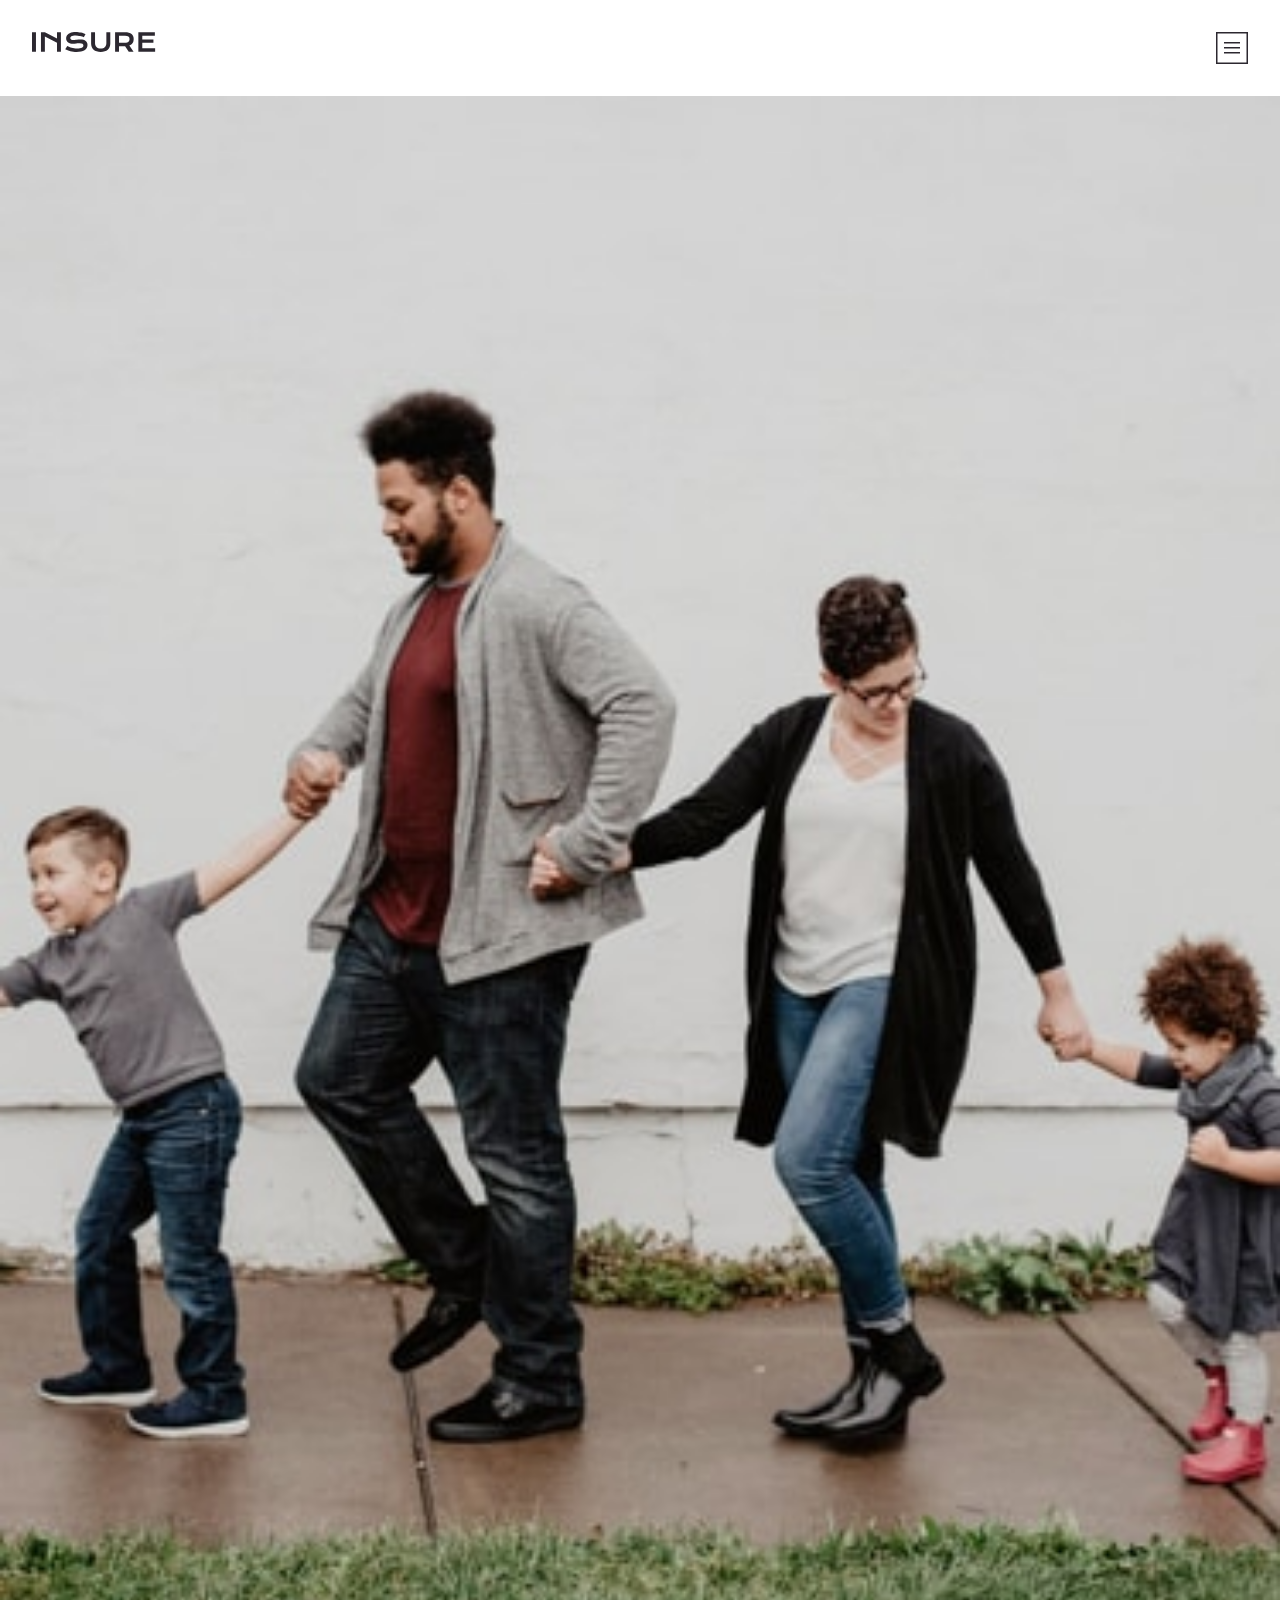
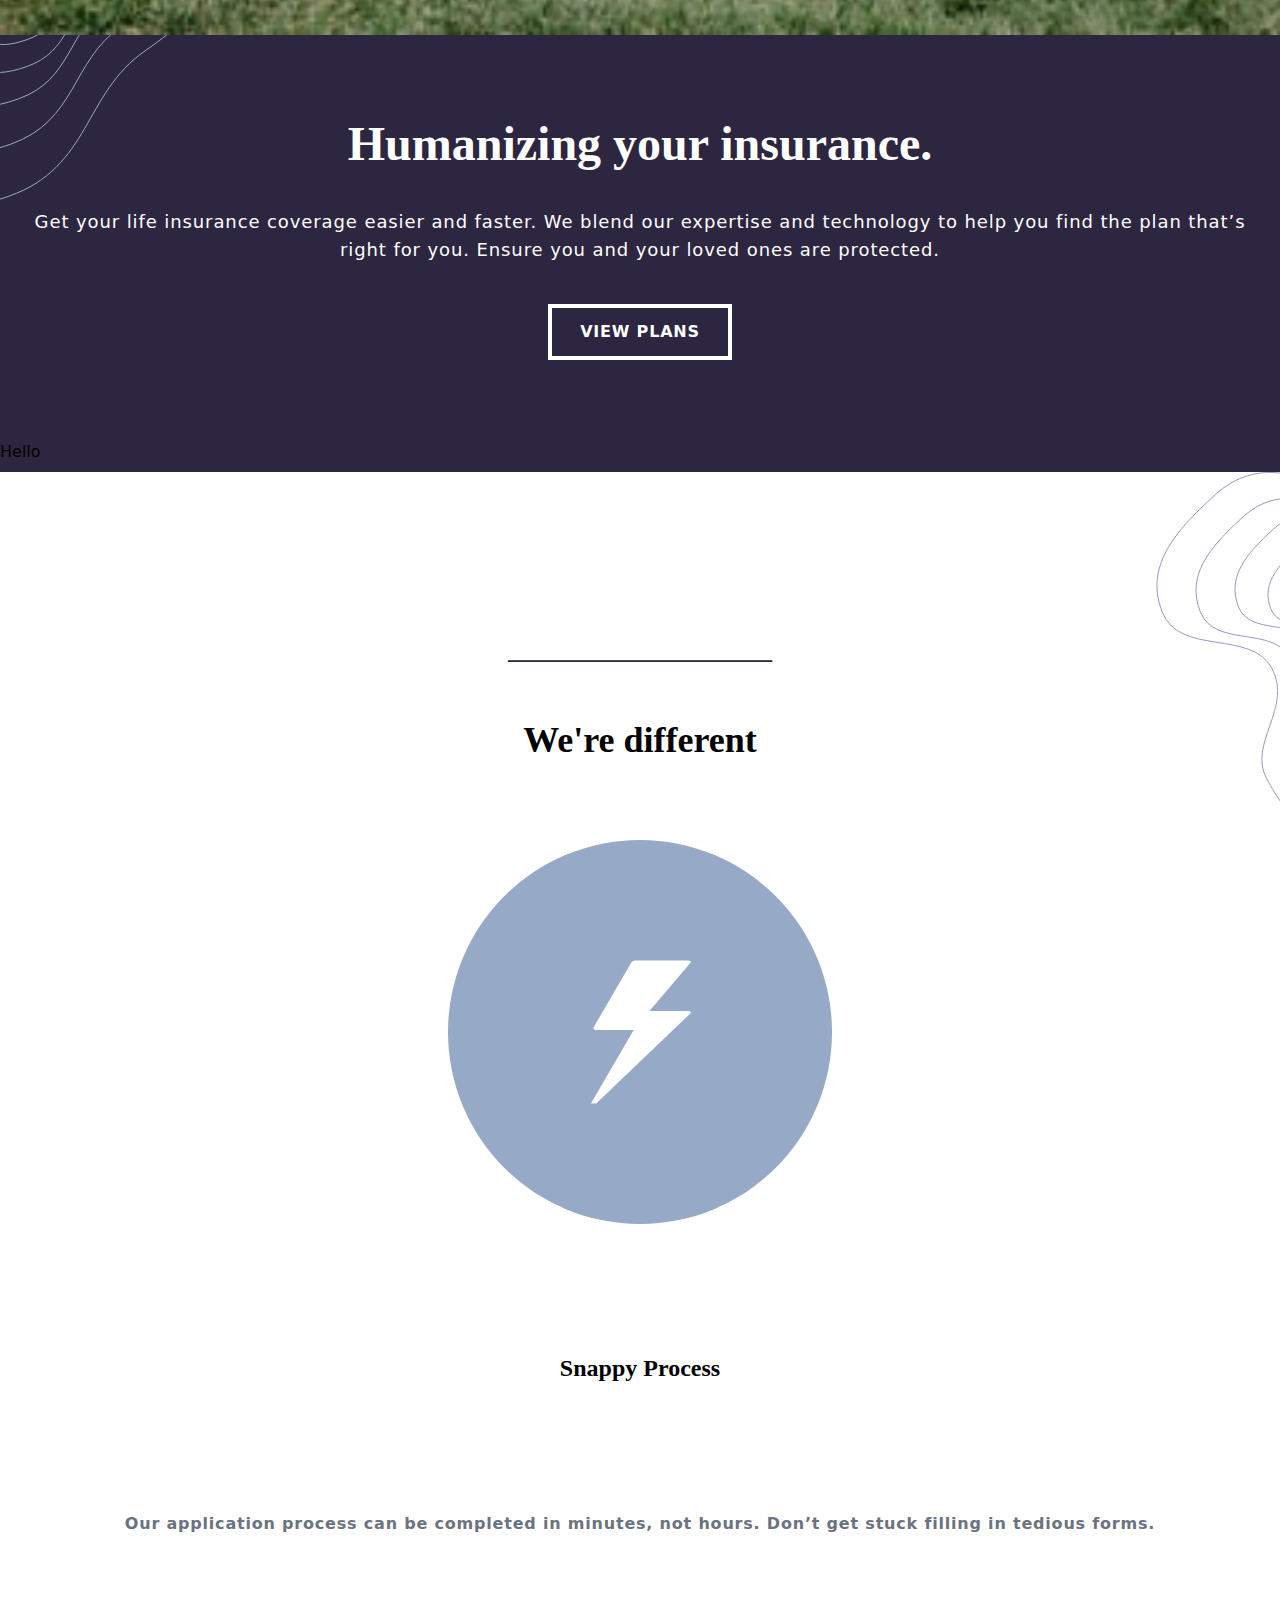
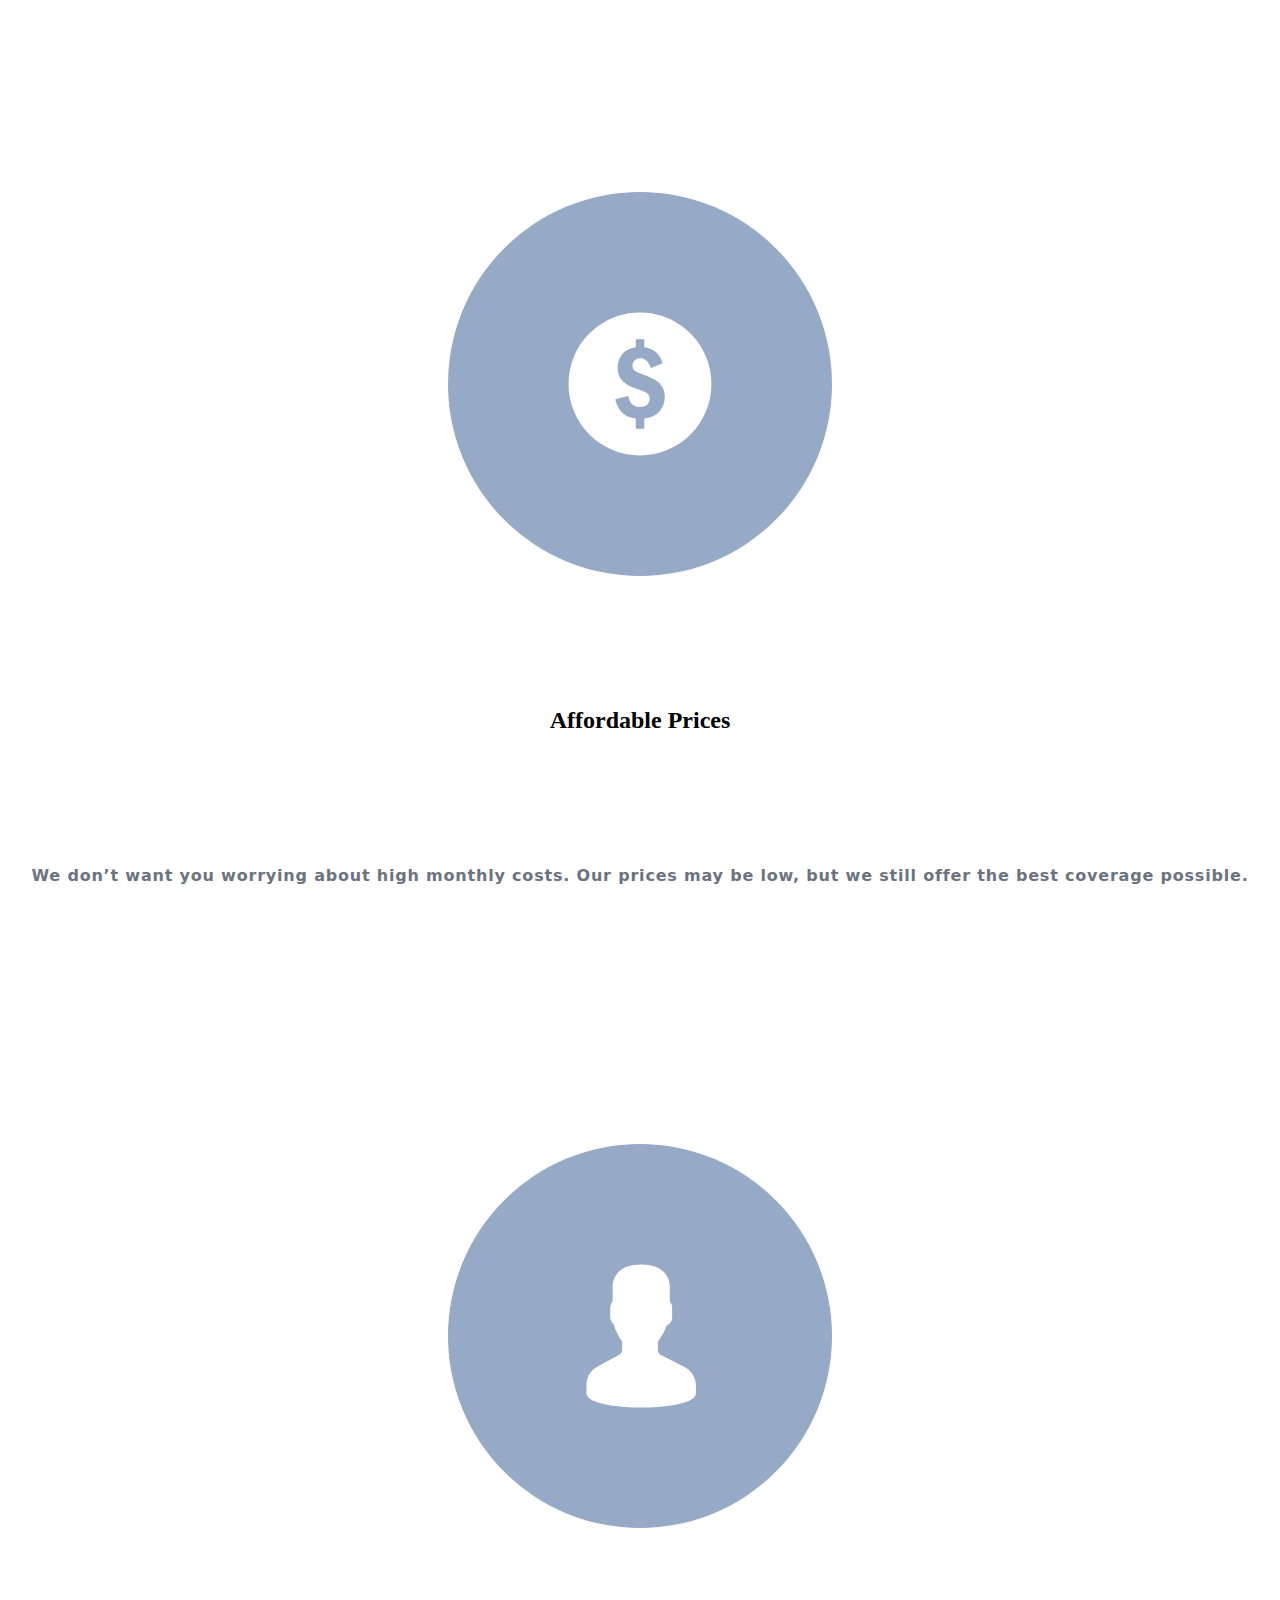
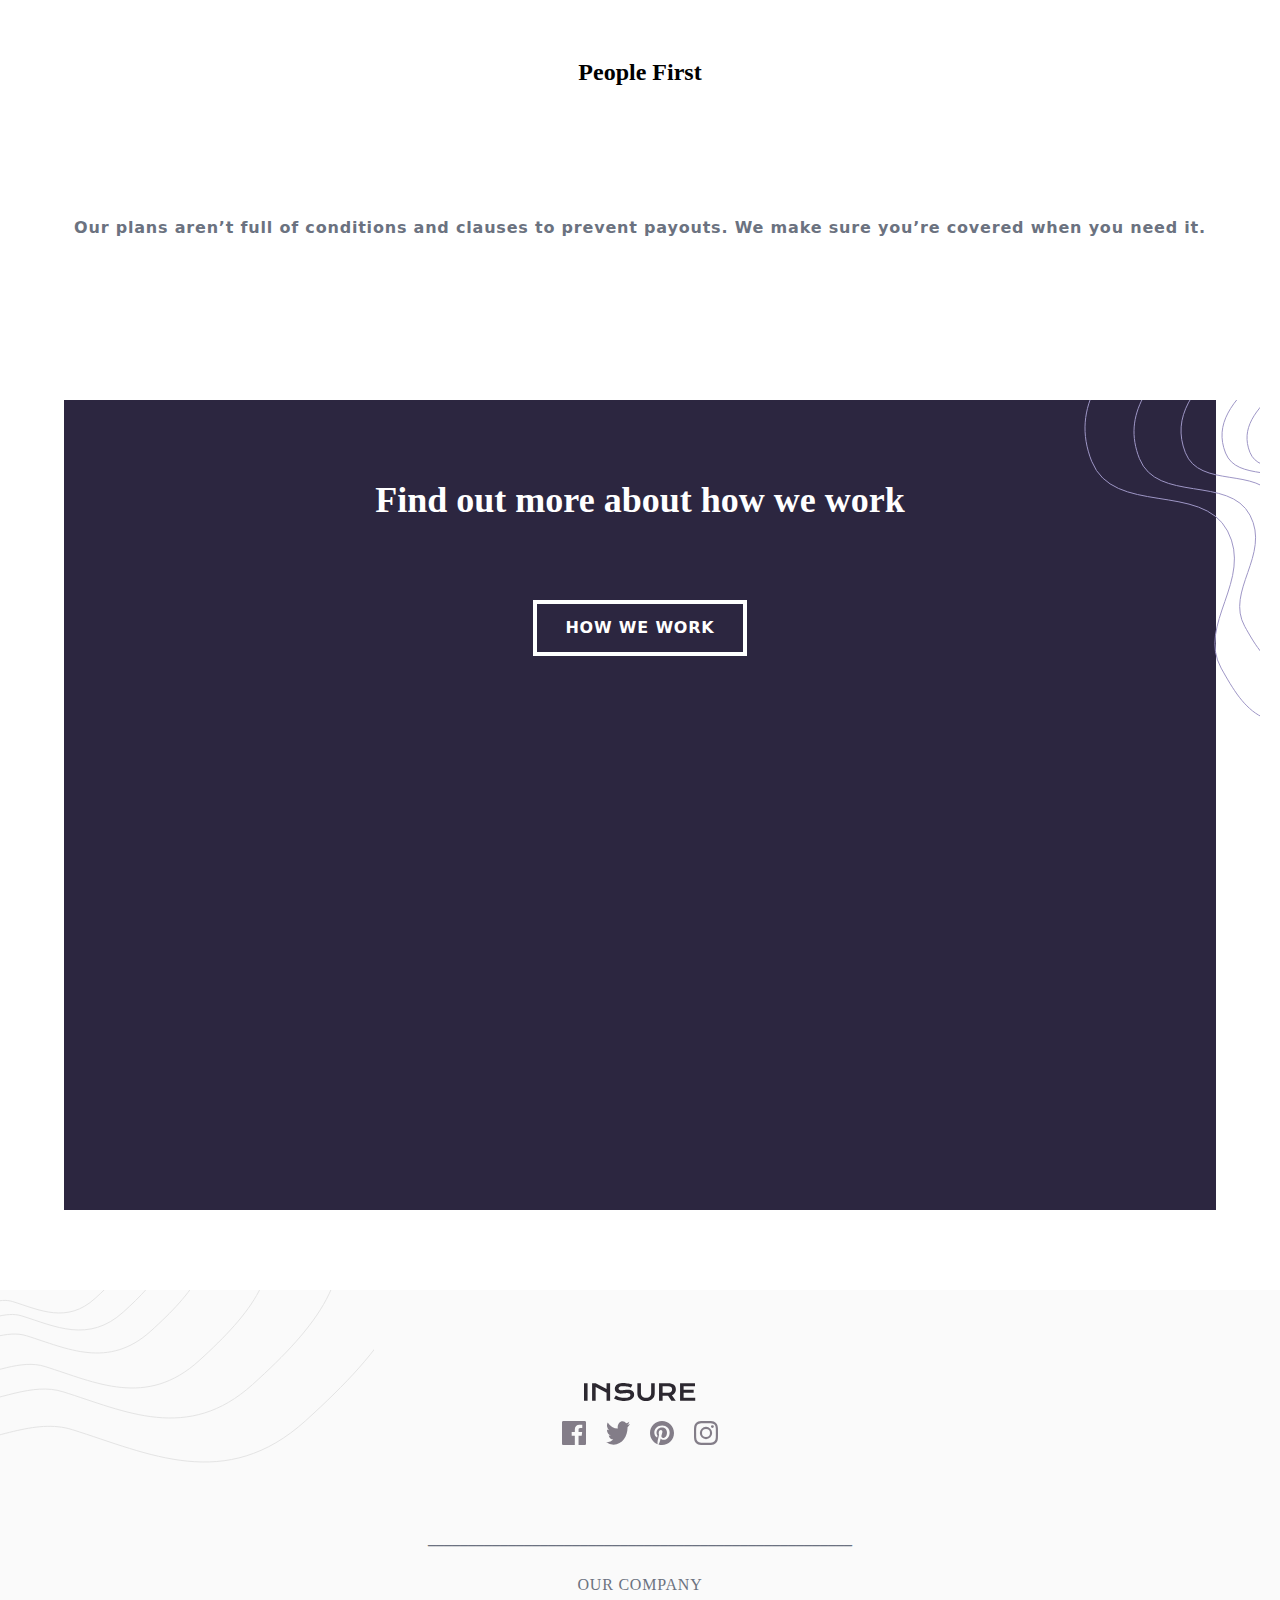
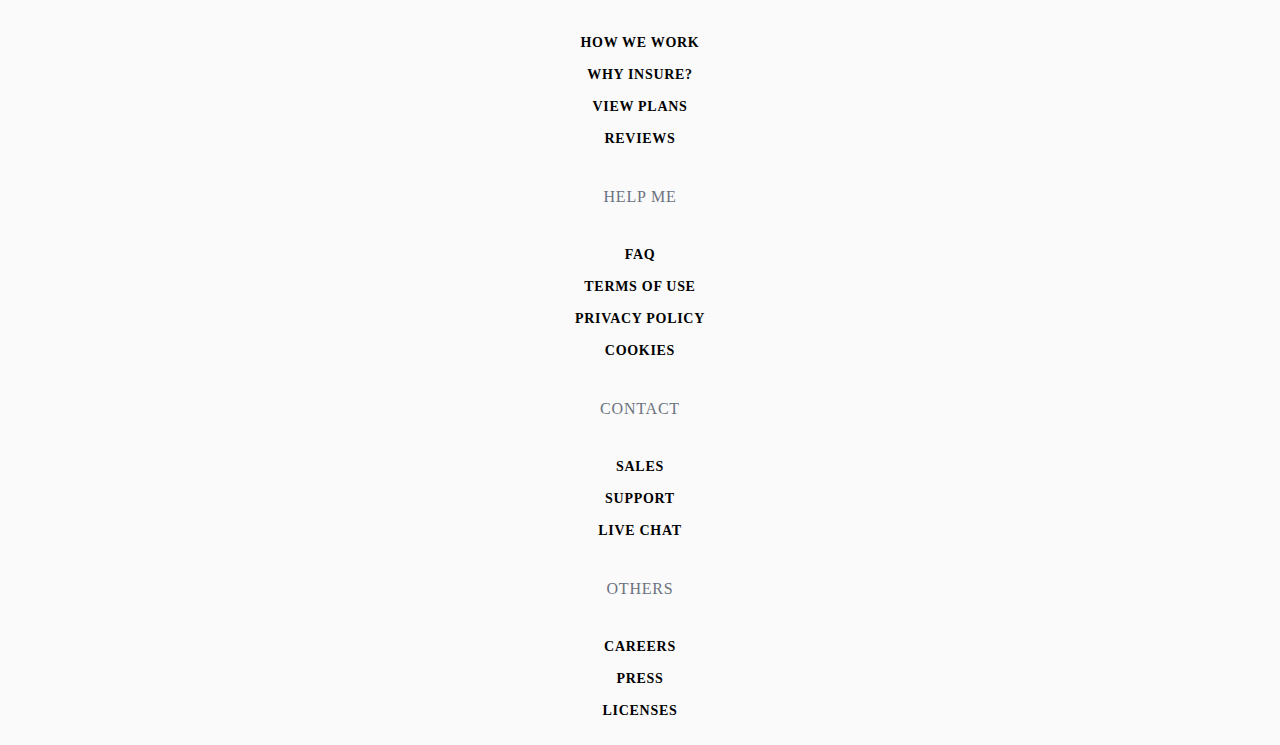
<file: index.html>
<!DOCTYPE html>
<html lang="">
<head>
    <meta charset="UTF-8">
    <meta name="viewport" content="width=device-width, initial-scale=1.0"> <!-- displays site properly based on user's device -->
    <link rel="icon" type="image/png" sizes="32x32" href="./images/favicon-32x32.png">
    <link rel="stylesheet" href="output.css">
    <title>Frontend Mentor | Insure landing page</title>
</head>
<body class="h-screen">
    <header class="flex flex-row justify-between p-8">
        <img src="./images/logo.svg" alt="Insure Logo" class="logo h-5 object-cover">
        <img src="./images/icon-hamburger.svg" alt="Hamburger Icon">
    </header>
    <section>
        <img src="./images/image-intro-mobile.jpg" alt="Insure Mobile" class="insure-mobile w-full">
    </section>
    <article class="bg-[#2C2640] pb-2 relative z-0">
        <img src="./images/bg-pattern-intro-left-mobile.svg" class="z-1 relative top-0" alt="">
        <div class="text-white px-1 py-0 font-serif text-5xl text-center z-2 relative -top-20 font-bold">Humanizing your insurance.</div>
        <div class="text-white px-4 font-sans text-center text-lg tracking-wider relative -top-10">
            Get your life insurance coverage easier and faster. We blend our expertise
            and technology to help you find the plan that’s right for you. Ensure you
            and your loved ones are protected.
        </div>
        <button class="btn hover:bg-sky-700">
            VIEW PLANS
        </button>
        <button class="hover:bg-sky-700 ">Hello</button>
    </article>
    <img src="./images/bg-pattern-intro-right-mobile.svg" alt="Insure Mobile" class="absolute right-0 z-4 top-250">

    <div class="text-[#2C2640] mt-40 rounded text-2xl w-full text-center font-thin">______________________</div>
    <div class="font-black font-serif w-full text-4xl mt-14 text-center">We're different</div>
    <section class="flex justify-center mt-20 flex-col gap-[20vw]">
        <div class="items">
            <img src="./images/icon-snappy-process.svg" alt="Snappy Process Icon">
            <div>Snappy Process</div>
            <p>Our application process can be completed in minutes, not hours. Don’t get
                stuck filling in tedious forms.</p>
        </div>
        <div class="items">
            <img src="./images/icon-affordable-prices.svg" alt="Affordable Prices Icon">
            <div>Affordable Prices</div>
            <p>We don’t want you worrying about high monthly costs. Our prices may be low,
                but we still offer the best coverage possible.</p>
        </div>
        <div class="items">
            <img src="./images/icon-people-first.svg" alt="People First Icon">
            <div>People First</div>
            <p>Our plans aren’t full of conditions and clauses to prevent payouts. We make
                sure you’re covered when you need it.</p>
        </div>
    </section>
    <div class="bg-[#2C2640] w-[90vw] h-[90vh] mt-40 mb-20 block mx-auto pb-6 px-4">
        <img src="./images/bg-pattern-how-we-work-mobile.svg" alt="How we work Icon" class="absolute right-5 -z-5">
        <div class="text-white px-2 py-0 font-serif text-4xl z-2 relative top-20 right-0 font-bold w-full text-center">Find out more about how we work</div>
        <button class="btn relative top-40 md: hover: bg-[#2C2640]">How we work</button>
    </div>
    <footer class="bg-[#FAFAFA] pb-6">
        <div class="flex flex-col">
            <div>
                <img src="./images/bg-pattern-footer-mobile.svg" class="relative top-0 -z-5">
                <div class="flex flex-col gap-[20px] items-center justify-center relative z-2 -top-20">
                    <img src="./images/logo.svg" alt="Insure Logo" class="">
                    <section class="flex gap-x-5">
                        <img src="./images/icon-facebook.svg" alt="Facebook Icon">
                        <img src="./images/icon-twitter.svg" alt="Twitter Icon">
                        <img src="./images/icon-pinterest.svg" alt="Pinterest Icon">
                        <img src="./images/icon-instagram.svg" alt="Instagram Icon">
                    </section>
                </div>
            </div>
            <div class="pb-6 text-center text-gray-500">_____________________________________________________</div>
            <div class="flex flex-col gap-y-9 items-center justify-center">
                <div class="outerDiv">Our company</div>
                <div class="innerDiv">
                    <div>How we work</div>
                    <div>Why Insure?</div>
                    <div>View plans</div>
                    <div>Reviews</div>
                </div>

                <div class="outerDiv">Help me</div>
                <div class="innerDiv">
                    <div>FAQ</div>
                    <div>Terms of use</div>
                    <div>Privacy policy</div>
                    <div>Cookies</div>
                </div>

                <div class="outerDiv">Contact</div>
                <div class="innerDiv">
                    <div>Sales</div>
                    <div>Support</div>
                    <div>Live chat</div>
                </div>

                <div class="outerDiv">Others</div>
                <div class="innerDiv">
                    <div>Careers</div>
                    <div>Press</div>
                    <div>Licenses</div>
                </div>
            </div>
        </div>
    </footer>
</body>
</html>
</file>
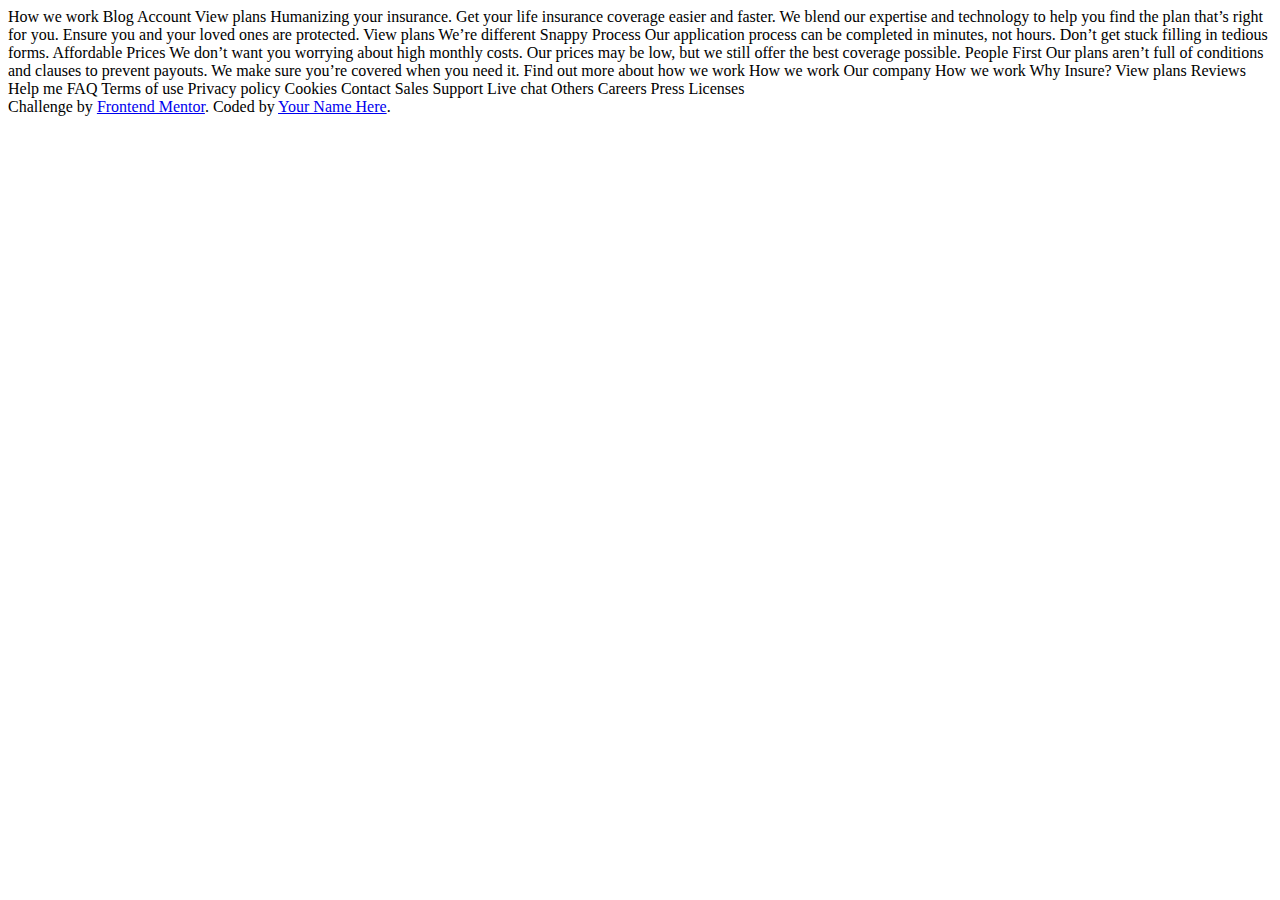
<file: insure-landing-page-master/index.html>
<!DOCTYPE html>
<html lang="en">
<head>
  <meta charset="UTF-8">
  <meta name="viewport" content="width=device-width, initial-scale=1.0"> <!-- displays site properly based on user's device -->

  <link rel="icon" type="image/png" sizes="32x32" href="./images/favicon-32x32.png">
  
  <title>Frontend Mentor | Insure landing page</title>
</head>
<body>

  How we work
  Blog
  Account
  View plans

  Humanizing your insurance.

  Get your life insurance coverage easier and faster. We blend our expertise 
  and technology to help you find the plan that’s right for you. Ensure you 
  and your loved ones are protected.

  View plans

  We’re different

  Snappy Process

  Our application process can be completed in minutes, not hours. Don’t get 
  stuck filling in tedious forms.

  Affordable Prices

  We don’t want you worrying about high monthly costs. Our prices may be low, 
  but we still offer the best coverage possible.

  People First

  Our plans aren’t full of conditions and clauses to prevent payouts. We make
  sure you’re covered when you need it.

  Find out more about how we work

  How we work

  Our company

  How we work
  Why Insure?
  View plans
  Reviews

  Help me

  FAQ
  Terms of use
  Privacy policy
  Cookies

  Contact

  Sales
  Support
  Live chat

  Others

  Careers
  Press
  Licenses

  
  <div class="attribution">
    Challenge by <a href="https://www.frontendmentor.io?ref=challenge" target="_blank">Frontend Mentor</a>. 
    Coded by <a href="#">Your Name Here</a>.
  </div>
</body>
</html>
</file>
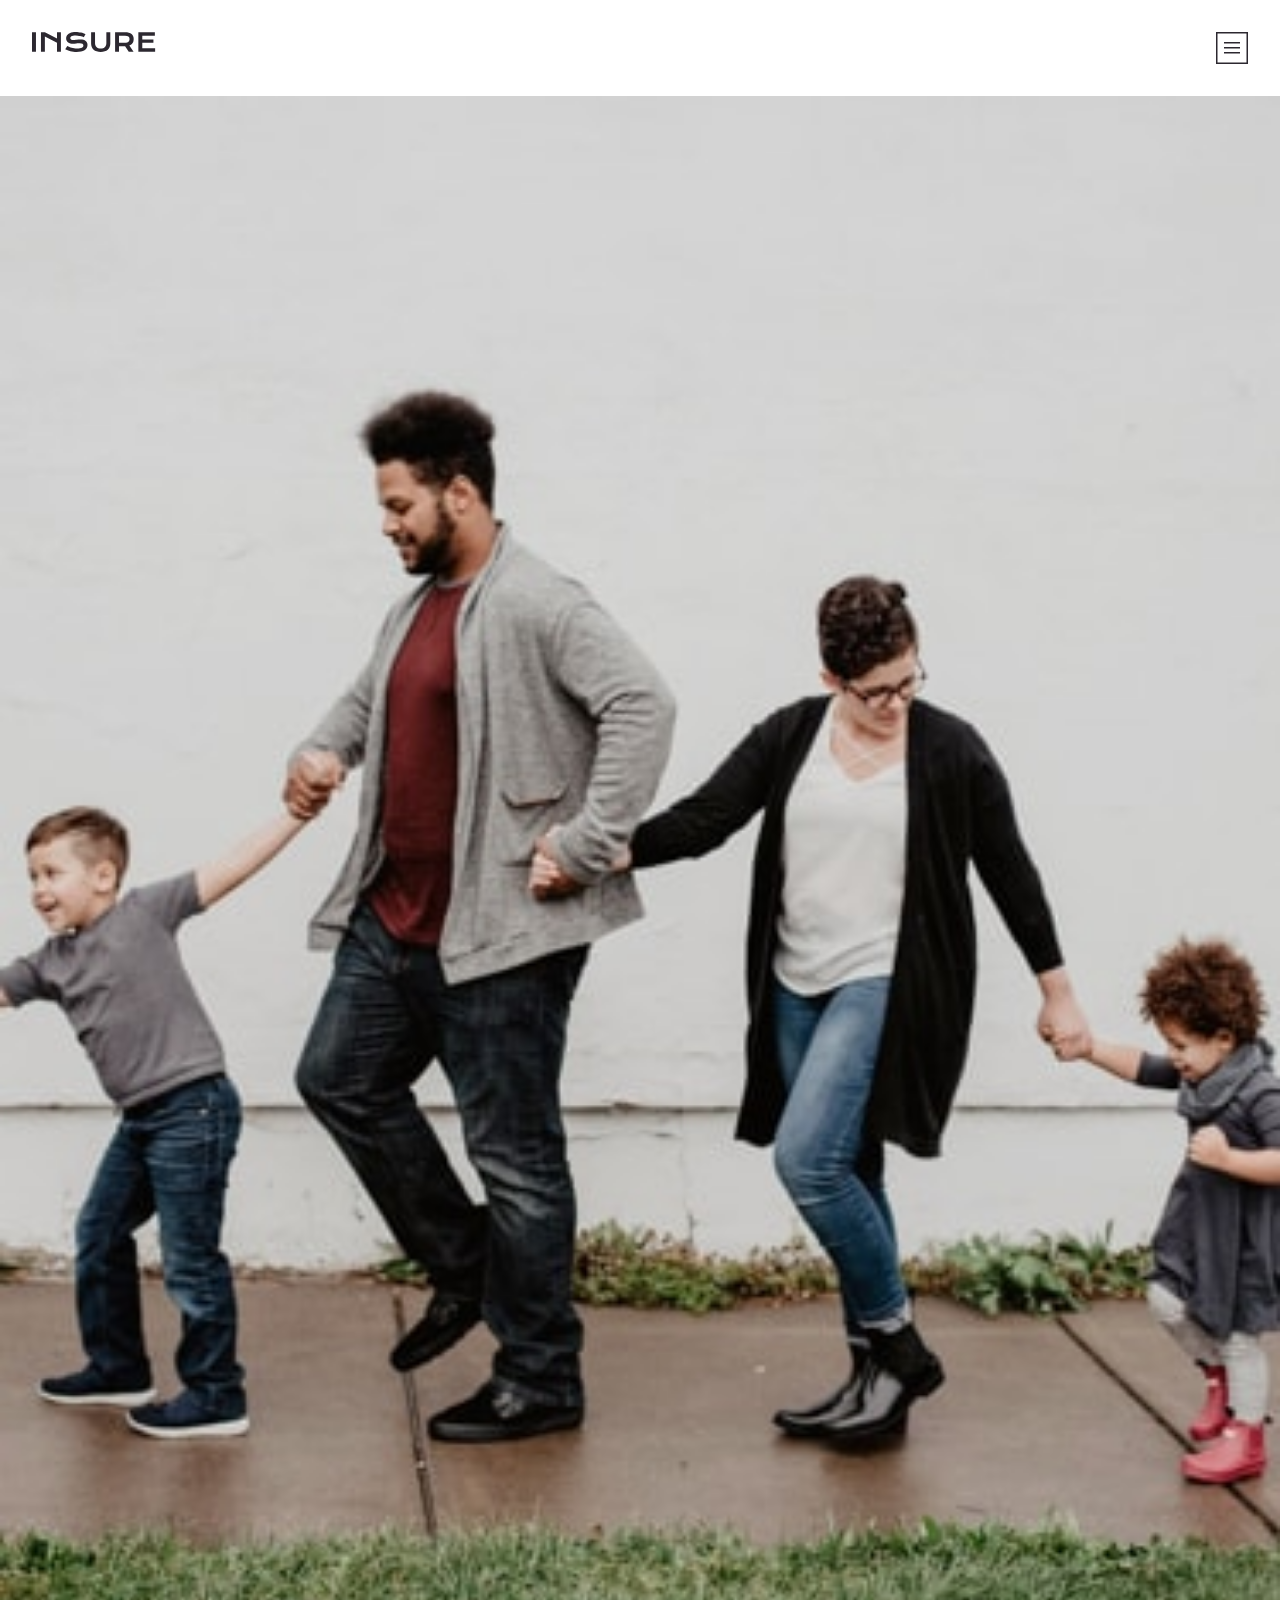
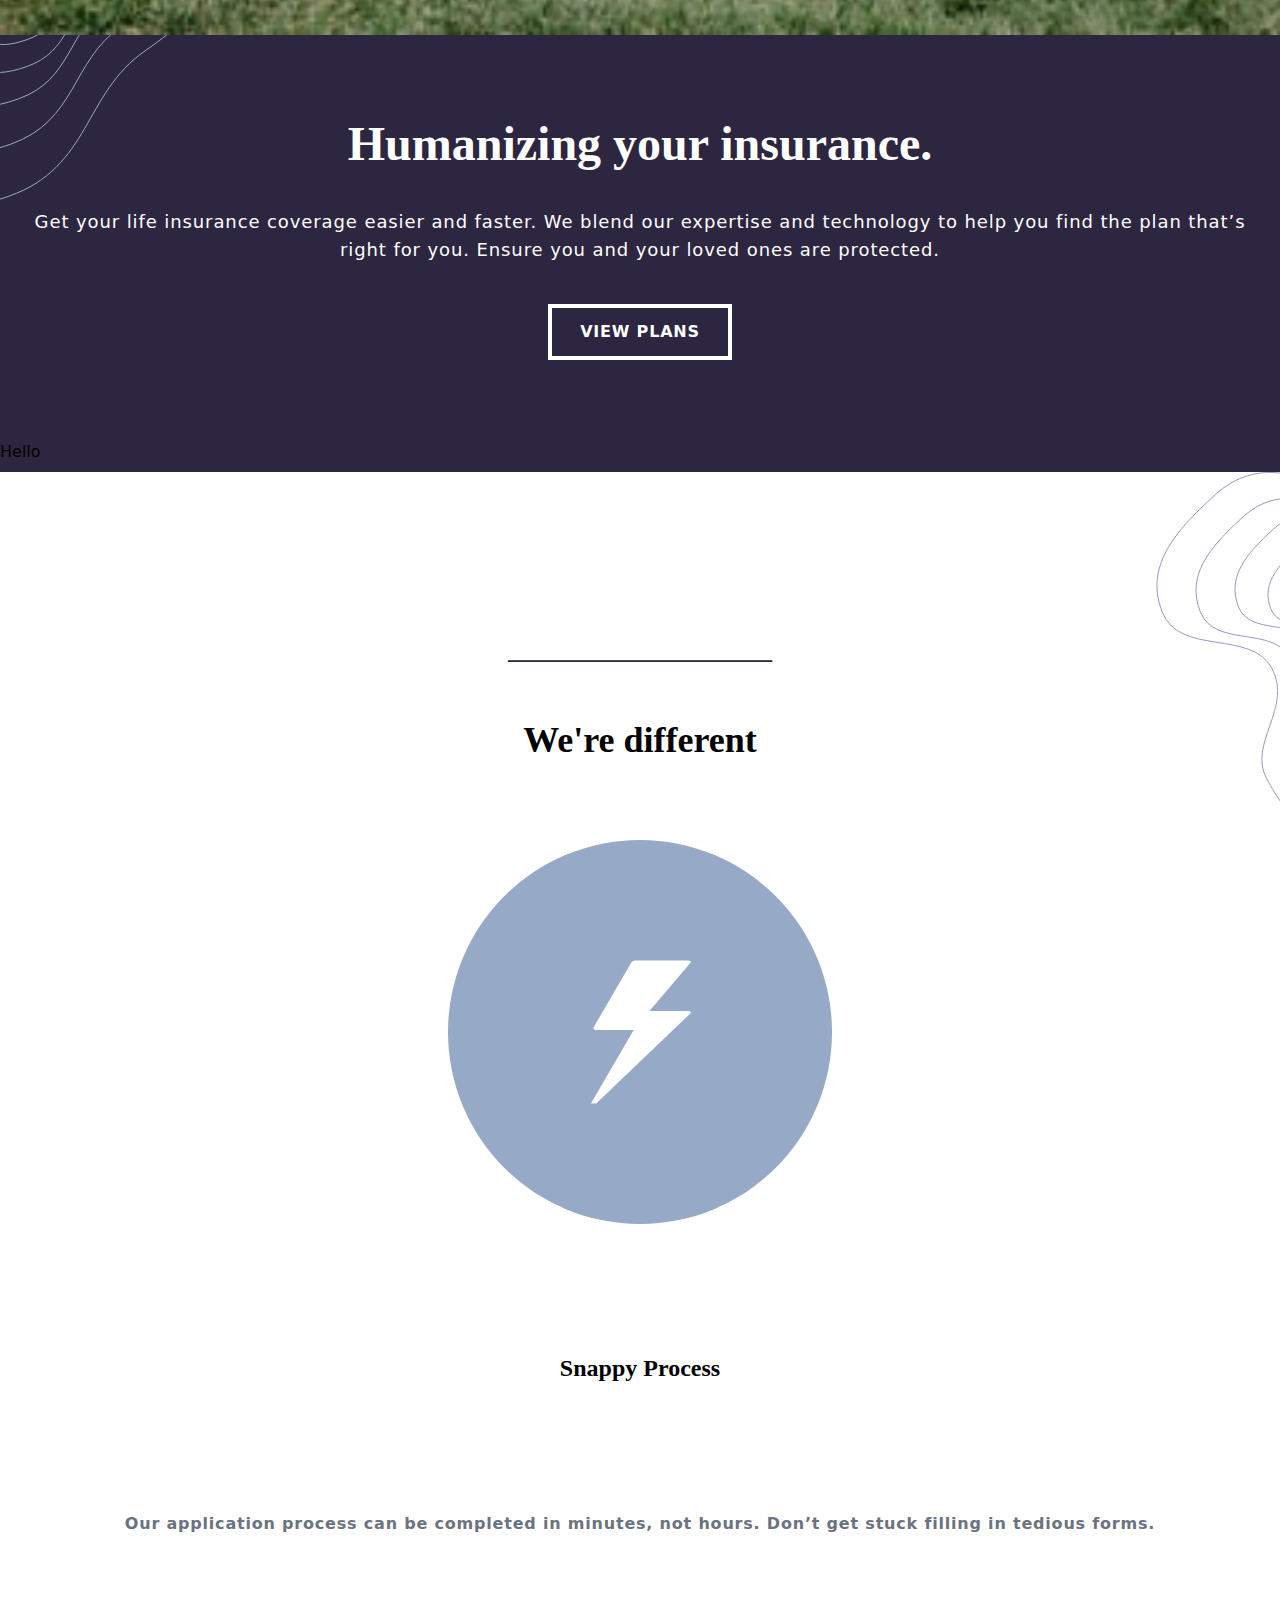
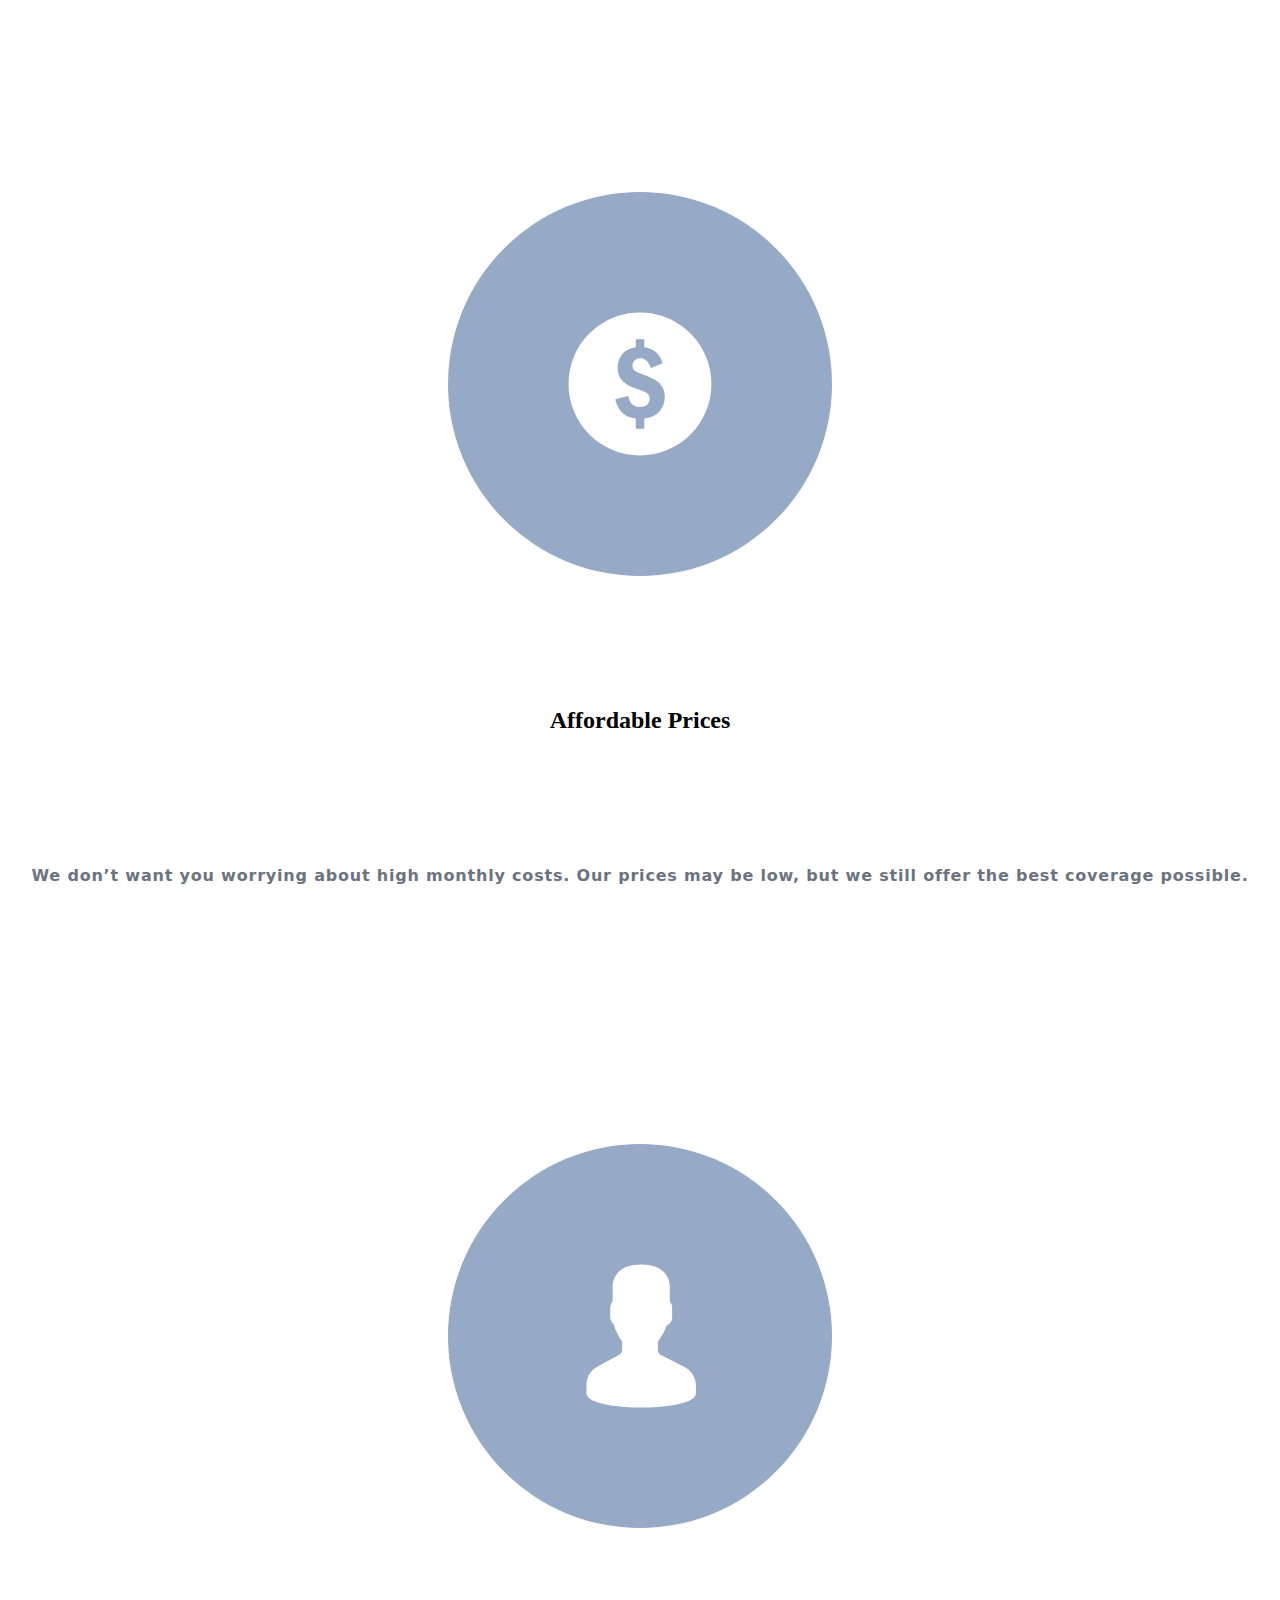
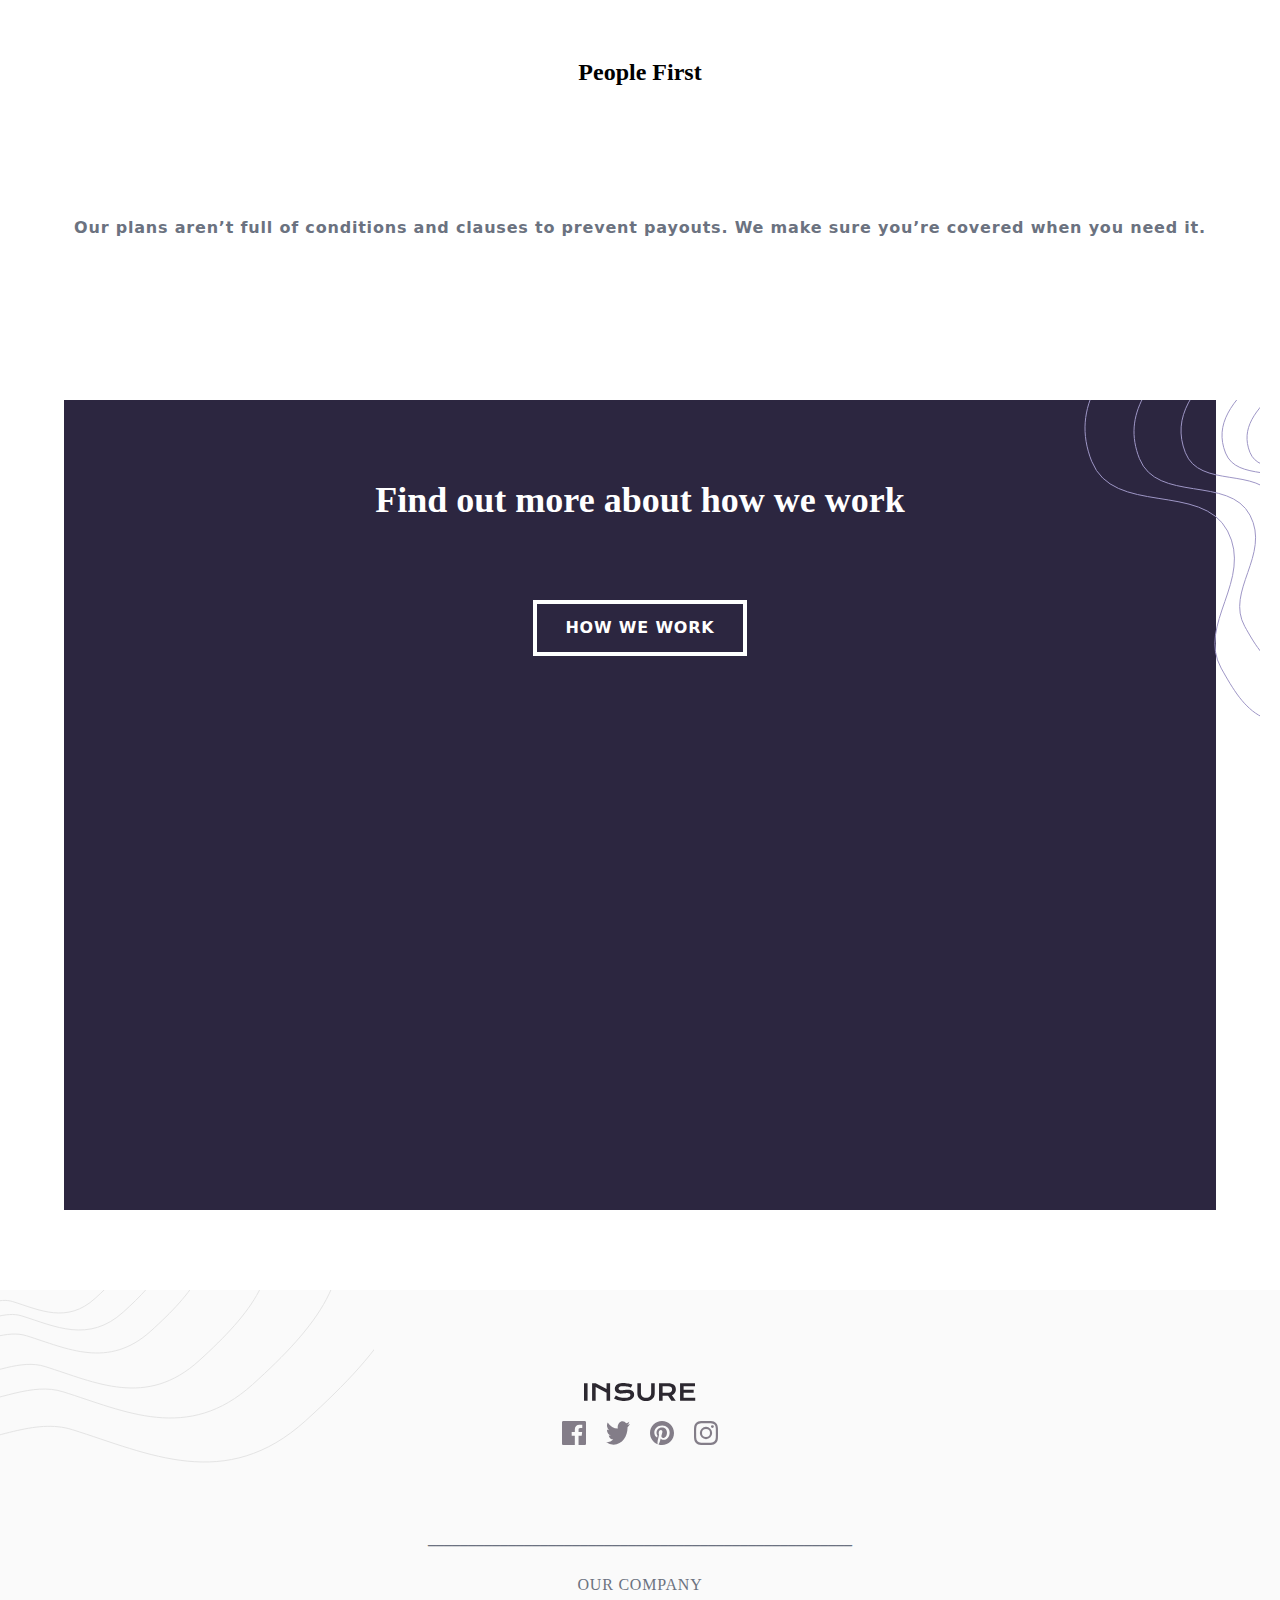
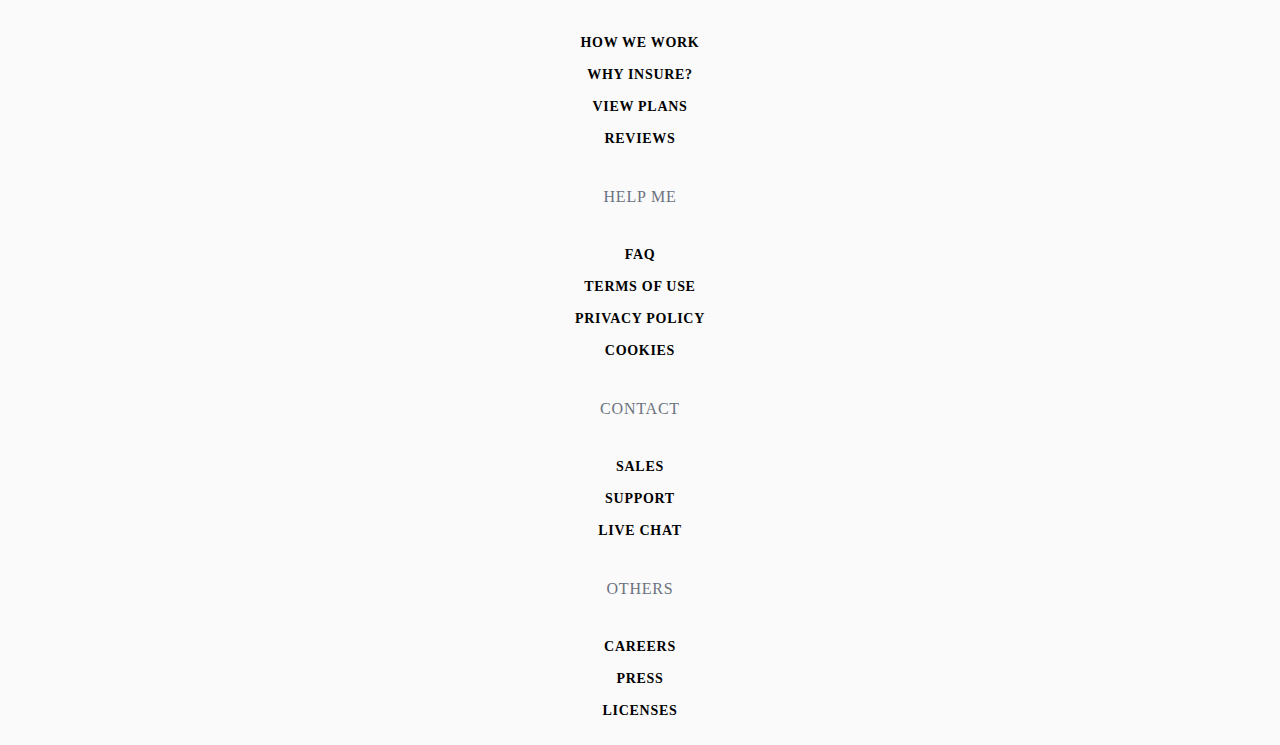
<file: insure-landing-page-master/main.html>
<!DOCTYPE html>
<html lang="en">
<head>
    <meta charset="UTF-8">
    <meta name="viewport" content="width=device-width, initial-scale=1.0"> <!-- displays site properly based on user's device -->
    <link rel="icon" type="image/png" sizes="32x32" href="./images/favicon-32x32.png">
    <link rel="stylesheet" href="output.css">
    <title>Frontend Mentor | Insure landing page</title>
</head>
<body class="h-screen">
    <header class="flex flex-row justify-between p-8">
        <img src="./images/logo.svg" alt="Insure Logo" class="logo h-5 object-cover">
        <img src="./images/icon-hamburger.svg" alt="Hamburger Icon">
    </header>
    <section>
        <img src="./images/image-intro-mobile.jpg" alt="Insure Mobile" class="insure-mobile w-full">
    </section>
    <article class="bg-[#2C2640] pb-2 relative z-0">
        <img src="./images/bg-pattern-intro-left-mobile.svg" class="z-1 relative top-0" alt="">
        <div class="text-white px-1 py-0 font-serif text-5xl text-center z-2 relative -top-20 font-bold">Humanizing your insurance.</div>
        <div class="text-white px-4 font-sans text-center text-lg tracking-wider relative -top-10">
            Get your life insurance coverage easier and faster. We blend our expertise
            and technology to help you find the plan that’s right for you. Ensure you
            and your loved ones are protected.
        </div>
        <button class="btn hover:bg-sky-700">
            VIEW PLANS
        </button>
        <button class="hover:bg-sky-700 ">Hello</button>
    </article>
    <img src="./images/bg-pattern-intro-right-mobile.svg" alt="Insure Mobile" class="absolute right-0 z-4 top-250">

    <div class="text-[#2C2640] mt-40 rounded text-2xl w-full text-center font-thin">______________________</div>
    <div class="font-black font-serif w-full text-4xl mt-14 text-center">We're different</div>
    <section class="flex justify-center mt-20 flex-col gap-[20vw]">
        <div class="items">
            <img src="./images/icon-snappy-process.svg" alt="Snappy Process Icon">
            <div>Snappy Process</div>
            <p>Our application process can be completed in minutes, not hours. Don’t get
                stuck filling in tedious forms.</p>
        </div>
        <div class="items">
            <img src="./images/icon-affordable-prices.svg" alt="Affordable Prices Icon">
            <div>Affordable Prices</div>
            <p>We don’t want you worrying about high monthly costs. Our prices may be low,
                but we still offer the best coverage possible.</p>
        </div>
        <div class="items">
            <img src="./images/icon-people-first.svg" alt="People First Icon">
            <div>People First</div>
            <p>Our plans aren’t full of conditions and clauses to prevent payouts. We make
                sure you’re covered when you need it.</p>
        </div>
    </section>
    <div class="bg-[#2C2640] w-[90vw] h-[90vh] mt-40 mb-20 block mx-auto pb-6 px-4">
        <img src="./images/bg-pattern-how-we-work-mobile.svg" alt="How we work Icon" class="absolute right-5 -z-5">
        <div class="text-white px-2 py-0 font-serif text-4xl z-2 relative top-20 right-0 font-bold w-full text-center">Find out more about how we work</div>
        <button class="btn relative top-40 md: hover: bg-[#2C2640]">How we work</button>
    </div>
    <footer class="bg-[#FAFAFA] pb-6">
        <div class="flex flex-col">
            <div>
                <img src="./images/bg-pattern-footer-mobile.svg" class="relative top-0 -z-5">
                <div class="flex flex-col gap-[20px] items-center justify-center relative z-2 -top-20">
                    <img src="./images/logo.svg" alt="Insure Logo" class="">
                    <section class="flex gap-x-5">
                        <img src="./images/icon-facebook.svg" alt="Facebook Icon">
                        <img src="./images/icon-twitter.svg" alt="Twitter Icon">
                        <img src="./images/icon-pinterest.svg" alt="Pinterest Icon">
                        <img src="./images/icon-instagram.svg" alt="Instagram Icon">
                    </section>
                </div>
            </div>
            <div class="pb-6 text-center text-gray-500">_____________________________________________________</div>
            <div class="flex flex-col gap-y-9 items-center justify-center">
                <div class="outerDiv">Our company</div>
                <div class="innerDiv">
                    <div>How we work</div>
                    <div>Why Insure?</div>
                    <div>View plans</div>
                    <div>Reviews</div>
                </div>

                <div class="outerDiv">Help me</div>
                <div class="innerDiv">
                    <div>FAQ</div>
                    <div>Terms of use</div>
                    <div>Privacy policy</div>
                    <div>Cookies</div>
                </div>

                <div class="outerDiv">Contact</div>
                <div class="innerDiv">
                    <div>Sales</div>
                    <div>Support</div>
                    <div>Live chat</div>
                </div>

                <div class="outerDiv">Others</div>
                <div class="innerDiv">
                    <div>Careers</div>
                    <div>Press</div>
                    <div>Licenses</div>
                </div>
            </div>
        </div>
    </footer>
</body>
</html>
</file>
<file: output.css>
*, ::before, ::after {
  --tw-border-spacing-x: 0;
  --tw-border-spacing-y: 0;
  --tw-translate-x: 0;
  --tw-translate-y: 0;
  --tw-rotate: 0;
  --tw-skew-x: 0;
  --tw-skew-y: 0;
  --tw-scale-x: 1;
  --tw-scale-y: 1;
  --tw-pan-x:  ;
  --tw-pan-y:  ;
  --tw-pinch-zoom:  ;
  --tw-scroll-snap-strictness: proximity;
  --tw-gradient-from-position:  ;
  --tw-gradient-via-position:  ;
  --tw-gradient-to-position:  ;
  --tw-ordinal:  ;
  --tw-slashed-zero:  ;
  --tw-numeric-figure:  ;
  --tw-numeric-spacing:  ;
  --tw-numeric-fraction:  ;
  --tw-ring-inset:  ;
  --tw-ring-offset-width: 0px;
  --tw-ring-offset-color: #fff;
  --tw-ring-color: rgb(59 130 246 / 0.5);
  --tw-ring-offset-shadow: 0 0 #0000;
  --tw-ring-shadow: 0 0 #0000;
  --tw-shadow: 0 0 #0000;
  --tw-shadow-colored: 0 0 #0000;
  --tw-blur:  ;
  --tw-brightness:  ;
  --tw-contrast:  ;
  --tw-grayscale:  ;
  --tw-hue-rotate:  ;
  --tw-invert:  ;
  --tw-saturate:  ;
  --tw-sepia:  ;
  --tw-drop-shadow:  ;
  --tw-backdrop-blur:  ;
  --tw-backdrop-brightness:  ;
  --tw-backdrop-contrast:  ;
  --tw-backdrop-grayscale:  ;
  --tw-backdrop-hue-rotate:  ;
  --tw-backdrop-invert:  ;
  --tw-backdrop-opacity:  ;
  --tw-backdrop-saturate:  ;
  --tw-backdrop-sepia:  ;
  --tw-contain-size:  ;
  --tw-contain-layout:  ;
  --tw-contain-paint:  ;
  --tw-contain-style:  ;
}

::backdrop {
  --tw-border-spacing-x: 0;
  --tw-border-spacing-y: 0;
  --tw-translate-x: 0;
  --tw-translate-y: 0;
  --tw-rotate: 0;
  --tw-skew-x: 0;
  --tw-skew-y: 0;
  --tw-scale-x: 1;
  --tw-scale-y: 1;
  --tw-pan-x:  ;
  --tw-pan-y:  ;
  --tw-pinch-zoom:  ;
  --tw-scroll-snap-strictness: proximity;
  --tw-gradient-from-position:  ;
  --tw-gradient-via-position:  ;
  --tw-gradient-to-position:  ;
  --tw-ordinal:  ;
  --tw-slashed-zero:  ;
  --tw-numeric-figure:  ;
  --tw-numeric-spacing:  ;
  --tw-numeric-fraction:  ;
  --tw-ring-inset:  ;
  --tw-ring-offset-width: 0px;
  --tw-ring-offset-color: #fff;
  --tw-ring-color: rgb(59 130 246 / 0.5);
  --tw-ring-offset-shadow: 0 0 #0000;
  --tw-ring-shadow: 0 0 #0000;
  --tw-shadow: 0 0 #0000;
  --tw-shadow-colored: 0 0 #0000;
  --tw-blur:  ;
  --tw-brightness:  ;
  --tw-contrast:  ;
  --tw-grayscale:  ;
  --tw-hue-rotate:  ;
  --tw-invert:  ;
  --tw-saturate:  ;
  --tw-sepia:  ;
  --tw-drop-shadow:  ;
  --tw-backdrop-blur:  ;
  --tw-backdrop-brightness:  ;
  --tw-backdrop-contrast:  ;
  --tw-backdrop-grayscale:  ;
  --tw-backdrop-hue-rotate:  ;
  --tw-backdrop-invert:  ;
  --tw-backdrop-opacity:  ;
  --tw-backdrop-saturate:  ;
  --tw-backdrop-sepia:  ;
  --tw-contain-size:  ;
  --tw-contain-layout:  ;
  --tw-contain-paint:  ;
  --tw-contain-style:  ;
}

/*
! tailwindcss v3.4.17 | MIT License | https://tailwindcss.com
*/

/*
1. Prevent padding and border from affecting element width. (https://github.com/mozdevs/cssremedy/issues/4)
2. Allow adding a border to an element by just adding a border-width. (https://github.com/tailwindcss/tailwindcss/pull/116)
*/

*,
::before,
::after {
  box-sizing: border-box;
  /* 1 */
  border-width: 0;
  /* 2 */
  border-style: solid;
  /* 2 */
  border-color: #e5e7eb;
  /* 2 */
}

::before,
::after {
  --tw-content: '';
}

/*
1. Use a consistent sensible line-height in all browsers.
2. Prevent adjustments of font size after orientation changes in iOS.
3. Use a more readable tab size.
4. Use the user's configured `sans` font-family by default.
5. Use the user's configured `sans` font-feature-settings by default.
6. Use the user's configured `sans` font-variation-settings by default.
7. Disable tap highlights on iOS
*/

html,
:host {
  line-height: 1.5;
  /* 1 */
  -webkit-text-size-adjust: 100%;
  /* 2 */
  -moz-tab-size: 4;
  /* 3 */
  -o-tab-size: 4;
     tab-size: 4;
  /* 3 */
  font-family: ui-sans-serif, system-ui, sans-serif, "Apple Color Emoji", "Segoe UI Emoji", "Segoe UI Symbol", "Noto Color Emoji";
  /* 4 */
  font-feature-settings: normal;
  /* 5 */
  font-variation-settings: normal;
  /* 6 */
  -webkit-tap-highlight-color: transparent;
  /* 7 */
}

/*
1. Remove the margin in all browsers.
2. Inherit line-height from `html` so users can set them as a class directly on the `html` element.
*/

body {
  margin: 0;
  /* 1 */
  line-height: inherit;
  /* 2 */
}

/*
1. Add the correct height in Firefox.
2. Correct the inheritance of border color in Firefox. (https://bugzilla.mozilla.org/show_bug.cgi?id=190655)
3. Ensure horizontal rules are visible by default.
*/

hr {
  height: 0;
  /* 1 */
  color: inherit;
  /* 2 */
  border-top-width: 1px;
  /* 3 */
}

/*
Add the correct text decoration in Chrome, Edge, and Safari.
*/

abbr:where([title]) {
  -webkit-text-decoration: underline dotted;
          text-decoration: underline dotted;
}

/*
Remove the default font size and weight for headings.
*/

h1,
h2,
h3,
h4,
h5,
h6 {
  font-size: inherit;
  font-weight: inherit;
}

/*
Reset links to optimize for opt-in styling instead of opt-out.
*/

a {
  color: inherit;
  text-decoration: inherit;
}

/*
Add the correct font weight in Edge and Safari.
*/

b,
strong {
  font-weight: bolder;
}

/*
1. Use the user's configured `mono` font-family by default.
2. Use the user's configured `mono` font-feature-settings by default.
3. Use the user's configured `mono` font-variation-settings by default.
4. Correct the odd `em` font sizing in all browsers.
*/

code,
kbd,
samp,
pre {
  font-family: ui-monospace, SFMono-Regular, Menlo, Monaco, Consolas, "Liberation Mono", "Courier New", monospace;
  /* 1 */
  font-feature-settings: normal;
  /* 2 */
  font-variation-settings: normal;
  /* 3 */
  font-size: 1em;
  /* 4 */
}

/*
Add the correct font size in all browsers.
*/

small {
  font-size: 80%;
}

/*
Prevent `sub` and `sup` elements from affecting the line height in all browsers.
*/

sub,
sup {
  font-size: 75%;
  line-height: 0;
  position: relative;
  vertical-align: baseline;
}

sub {
  bottom: -0.25em;
}

sup {
  top: -0.5em;
}

/*
1. Remove text indentation from table contents in Chrome and Safari. (https://bugs.chromium.org/p/chromium/issues/detail?id=999088, https://bugs.webkit.org/show_bug.cgi?id=201297)
2. Correct table border color inheritance in all Chrome and Safari. (https://bugs.chromium.org/p/chromium/issues/detail?id=935729, https://bugs.webkit.org/show_bug.cgi?id=195016)
3. Remove gaps between table borders by default.
*/

table {
  text-indent: 0;
  /* 1 */
  border-color: inherit;
  /* 2 */
  border-collapse: collapse;
  /* 3 */
}

/*
1. Change the font styles in all browsers.
2. Remove the margin in Firefox and Safari.
3. Remove default padding in all browsers.
*/

button,
input,
optgroup,
select,
textarea {
  font-family: inherit;
  /* 1 */
  font-feature-settings: inherit;
  /* 1 */
  font-variation-settings: inherit;
  /* 1 */
  font-size: 100%;
  /* 1 */
  font-weight: inherit;
  /* 1 */
  line-height: inherit;
  /* 1 */
  letter-spacing: inherit;
  /* 1 */
  color: inherit;
  /* 1 */
  margin: 0;
  /* 2 */
  padding: 0;
  /* 3 */
}

/*
Remove the inheritance of text transform in Edge and Firefox.
*/

button,
select {
  text-transform: none;
}

/*
1. Correct the inability to style clickable types in iOS and Safari.
2. Remove default button styles.
*/

button,
input:where([type='button']),
input:where([type='reset']),
input:where([type='submit']) {
  -webkit-appearance: button;
  /* 1 */
  background-color: transparent;
  /* 2 */
  background-image: none;
  /* 2 */
}

/*
Use the modern Firefox focus style for all focusable elements.
*/

:-moz-focusring {
  outline: auto;
}

/*
Remove the additional `:invalid` styles in Firefox. (https://github.com/mozilla/gecko-dev/blob/2f9eacd9d3d995c937b4251a5557d95d494c9be1/layout/style/res/forms.css#L728-L737)
*/

:-moz-ui-invalid {
  box-shadow: none;
}

/*
Add the correct vertical alignment in Chrome and Firefox.
*/

progress {
  vertical-align: baseline;
}

/*
Correct the cursor style of increment and decrement buttons in Safari.
*/

::-webkit-inner-spin-button,
::-webkit-outer-spin-button {
  height: auto;
}

/*
1. Correct the odd appearance in Chrome and Safari.
2. Correct the outline style in Safari.
*/

[type='search'] {
  -webkit-appearance: textfield;
  /* 1 */
  outline-offset: -2px;
  /* 2 */
}

/*
Remove the inner padding in Chrome and Safari on macOS.
*/

::-webkit-search-decoration {
  -webkit-appearance: none;
}

/*
1. Correct the inability to style clickable types in iOS and Safari.
2. Change font properties to `inherit` in Safari.
*/

::-webkit-file-upload-button {
  -webkit-appearance: button;
  /* 1 */
  font: inherit;
  /* 2 */
}

/*
Add the correct display in Chrome and Safari.
*/

summary {
  display: list-item;
}

/*
Removes the default spacing and border for appropriate elements.
*/

blockquote,
dl,
dd,
h1,
h2,
h3,
h4,
h5,
h6,
hr,
figure,
p,
pre {
  margin: 0;
}

fieldset {
  margin: 0;
  padding: 0;
}

legend {
  padding: 0;
}

ol,
ul,
menu {
  list-style: none;
  margin: 0;
  padding: 0;
}

/*
Reset default styling for dialogs.
*/

dialog {
  padding: 0;
}

/*
Prevent resizing textareas horizontally by default.
*/

textarea {
  resize: vertical;
}

/*
1. Reset the default placeholder opacity in Firefox. (https://github.com/tailwindlabs/tailwindcss/issues/3300)
2. Set the default placeholder color to the user's configured gray 400 color.
*/

input::-moz-placeholder, textarea::-moz-placeholder {
  opacity: 1;
  /* 1 */
  color: #9ca3af;
  /* 2 */
}

input::placeholder,
textarea::placeholder {
  opacity: 1;
  /* 1 */
  color: #9ca3af;
  /* 2 */
}

/*
Set the default cursor for buttons.
*/

button,
[role="button"] {
  cursor: pointer;
}

/*
Make sure disabled buttons don't get the pointer cursor.
*/

:disabled {
  cursor: default;
}

/*
1. Make replaced elements `display: block` by default. (https://github.com/mozdevs/cssremedy/issues/14)
2. Add `vertical-align: middle` to align replaced elements more sensibly by default. (https://github.com/jensimmons/cssremedy/issues/14#issuecomment-634934210)
   This can trigger a poorly considered lint error in some tools but is included by design.
*/

img,
svg,
video,
canvas,
audio,
iframe,
embed,
object {
  display: block;
  /* 1 */
  vertical-align: middle;
  /* 2 */
}

/*
Constrain images and videos to the parent width and preserve their intrinsic aspect ratio. (https://github.com/mozdevs/cssremedy/issues/14)
*/

img,
video {
  max-width: 100%;
  height: auto;
}

/* Make elements with the HTML hidden attribute stay hidden by default */

[hidden]:where(:not([hidden="until-found"])) {
  display: none;
}

.absolute {
  position: absolute;
}

.relative {
  position: relative;
}

.-top-10 {
  top: -2.5rem;
}

.-top-20 {
  top: -5rem;
}

.right-0 {
  right: 0px;
}

.right-5 {
  right: 1.25rem;
}

.top-0 {
  top: 0px;
}

.top-20 {
  top: 5rem;
}

.top-40 {
  top: 10rem;
}

.z-0 {
  z-index: 0;
}

.mx-auto {
  margin-left: auto;
  margin-right: auto;
}

.mb-20 {
  margin-bottom: 5rem;
}

.mt-14 {
  margin-top: 3.5rem;
}

.mt-20 {
  margin-top: 5rem;
}

.mt-40 {
  margin-top: 10rem;
}

.block {
  display: block;
}

.flex {
  display: flex;
}

.h-5 {
  height: 1.25rem;
}

.h-\[90vw\] {
  height: 90vw;
}

.h-\[90vh\] {
  height: 90vh;
}

.h-\[190vh\] {
  height: 190vh;
}

.h-\[100vw\] {
  height: 100vw;
}

.h-\[20\%\] {
  height: 20%;
}

.h-\[30\%\] {
  height: 30%;
}

.h-\[50\%\] {
  height: 50%;
}

.h-full {
  height: 100%;
}

.h-screen {
  height: 100vh;
}

.min-h-\[50px\] {
  min-height: 50px;
}

.min-h-\[70px\] {
  min-height: 70px;
}

.min-h-\[30px\] {
  min-height: 30px;
}

.min-h-\[40px\] {
  min-height: 40px;
}

.min-h-\[40\%\] {
  min-height: 40%;
}

.min-h-\[45\%\] {
  min-height: 45%;
}

.w-\[90vw\] {
  width: 90vw;
}

.w-full {
  width: 100%;
}

.flex-row {
  flex-direction: row;
}

.flex-col {
  flex-direction: column;
}

.items-center {
  align-items: center;
}

.justify-center {
  justify-content: center;
}

.justify-between {
  justify-content: space-between;
}

.gap-\[20px\] {
  gap: 20px;
}

.gap-\[20vw\] {
  gap: 20vw;
}

.gap-x-5 {
  -moz-column-gap: 1.25rem;
       column-gap: 1.25rem;
}

.gap-y-6 {
  row-gap: 1.5rem;
}

.gap-y-9 {
  row-gap: 2.25rem;
}

.rounded {
  border-radius: 0.25rem;
}

.bg-\[\#2C2640\] {
  --tw-bg-opacity: 1;
  background-color: rgb(44 38 64 / var(--tw-bg-opacity, 1));
}

.bg-\[\#FAFAFA\] {
  --tw-bg-opacity: 1;
  background-color: rgb(250 250 250 / var(--tw-bg-opacity, 1));
}

.object-cover {
  -o-object-fit: cover;
     object-fit: cover;
}

.p-8 {
  padding: 2rem;
}

.px-1 {
  padding-left: 0.25rem;
  padding-right: 0.25rem;
}

.px-2 {
  padding-left: 0.5rem;
  padding-right: 0.5rem;
}

.px-4 {
  padding-left: 1rem;
  padding-right: 1rem;
}

.py-0 {
  padding-top: 0px;
  padding-bottom: 0px;
}

.pb-2 {
  padding-bottom: 0.5rem;
}

.pb-6 {
  padding-bottom: 1.5rem;
}

.text-center {
  text-align: center;
}

.font-sans {
  font-family: ui-sans-serif, system-ui, sans-serif, "Apple Color Emoji", "Segoe UI Emoji", "Segoe UI Symbol", "Noto Color Emoji";
}

.font-serif {
  font-family: ui-serif, Georgia, Cambria, "Times New Roman", Times, serif;
}

.text-2xl {
  font-size: 1.5rem;
  line-height: 2rem;
}

.text-4xl {
  font-size: 2.25rem;
  line-height: 2.5rem;
}

.text-5xl {
  font-size: 3rem;
  line-height: 1;
}

.text-lg {
  font-size: 1.125rem;
  line-height: 1.75rem;
}

.font-black {
  font-weight: 900;
}

.font-bold {
  font-weight: 700;
}

.font-thin {
  font-weight: 100;
}

.tracking-wider {
  letter-spacing: 0.05em;
}

.text-\[\#2C2640\] {
  --tw-text-opacity: 1;
  color: rgb(44 38 64 / var(--tw-text-opacity, 1));
}

.text-gray-500 {
  --tw-text-opacity: 1;
  color: rgb(107 114 128 / var(--tw-text-opacity, 1));
}

.text-white {
  --tw-text-opacity: 1;
  color: rgb(255 255 255 / var(--tw-text-opacity, 1));
}

.items {
  display: flex;
  width: 100%;
  flex-direction: column;
  align-items: center;
  justify-content: space-between;
  gap: 10vw;
  padding-left: 1.75rem;
  padding-right: 1.75rem;
}

.items > img {
  width: 30vw;
}

.items > p {
  text-align: center;
  font-weight: 700;
  letter-spacing: 0.05em;
  --tw-text-opacity: 1;
  color: rgb(107 114 128 / var(--tw-text-opacity, 1));
}

.items > div {
  font-family: ui-serif, Georgia, Cambria, "Times New Roman", Times, serif;
  font-size: 1.5rem;
  line-height: 2rem;
  font-weight: 700;
  --tw-text-opacity: 1;
  color: rgb(0 0 0 / var(--tw-text-opacity, 1));
}

.btn {
  margin-left: auto;
  margin-right: auto;
  margin-bottom: 5rem;
  display: block;
  border-width: 4px;
  --tw-border-opacity: 1;
  border-color: rgb(255 255 255 / var(--tw-border-opacity, 1));
  padding-left: 1.75rem;
  padding-right: 1.75rem;
  padding-top: 0.75rem;
  padding-bottom: 0.75rem;
  font-family: ui-sans-serif, system-ui, sans-serif, "Apple Color Emoji", "Segoe UI Emoji", "Segoe UI Symbol", "Noto Color Emoji";
  font-weight: 600;
  text-transform: uppercase;
  letter-spacing: 0.05em;
  --tw-text-opacity: 1;
  color: rgb(255 255 255 / var(--tw-text-opacity, 1));
}

.outerDiv {
  font-family: ui-serif, Georgia, Cambria, "Times New Roman", Times, serif;
  text-transform: uppercase;
  letter-spacing: 0.05em;
  --tw-text-opacity: 1;
  color: rgb(107 114 128 / var(--tw-text-opacity, 1));
}

.innerDiv {
  display: flex;
  flex-direction: column;
  row-gap: 0.75rem;
  text-align: center;
  font-family: ui-serif, Georgia, Cambria, "Times New Roman", Times, serif;
  font-size: 0.875rem;
  line-height: 1.25rem;
  font-weight: 700;
  text-transform: uppercase;
  letter-spacing: 0.05em;
}
</file>
<file: insure-landing-page-master/output.css>
*, ::before, ::after {
  --tw-border-spacing-x: 0;
  --tw-border-spacing-y: 0;
  --tw-translate-x: 0;
  --tw-translate-y: 0;
  --tw-rotate: 0;
  --tw-skew-x: 0;
  --tw-skew-y: 0;
  --tw-scale-x: 1;
  --tw-scale-y: 1;
  --tw-pan-x:  ;
  --tw-pan-y:  ;
  --tw-pinch-zoom:  ;
  --tw-scroll-snap-strictness: proximity;
  --tw-gradient-from-position:  ;
  --tw-gradient-via-position:  ;
  --tw-gradient-to-position:  ;
  --tw-ordinal:  ;
  --tw-slashed-zero:  ;
  --tw-numeric-figure:  ;
  --tw-numeric-spacing:  ;
  --tw-numeric-fraction:  ;
  --tw-ring-inset:  ;
  --tw-ring-offset-width: 0px;
  --tw-ring-offset-color: #fff;
  --tw-ring-color: rgb(59 130 246 / 0.5);
  --tw-ring-offset-shadow: 0 0 #0000;
  --tw-ring-shadow: 0 0 #0000;
  --tw-shadow: 0 0 #0000;
  --tw-shadow-colored: 0 0 #0000;
  --tw-blur:  ;
  --tw-brightness:  ;
  --tw-contrast:  ;
  --tw-grayscale:  ;
  --tw-hue-rotate:  ;
  --tw-invert:  ;
  --tw-saturate:  ;
  --tw-sepia:  ;
  --tw-drop-shadow:  ;
  --tw-backdrop-blur:  ;
  --tw-backdrop-brightness:  ;
  --tw-backdrop-contrast:  ;
  --tw-backdrop-grayscale:  ;
  --tw-backdrop-hue-rotate:  ;
  --tw-backdrop-invert:  ;
  --tw-backdrop-opacity:  ;
  --tw-backdrop-saturate:  ;
  --tw-backdrop-sepia:  ;
  --tw-contain-size:  ;
  --tw-contain-layout:  ;
  --tw-contain-paint:  ;
  --tw-contain-style:  ;
}

::backdrop {
  --tw-border-spacing-x: 0;
  --tw-border-spacing-y: 0;
  --tw-translate-x: 0;
  --tw-translate-y: 0;
  --tw-rotate: 0;
  --tw-skew-x: 0;
  --tw-skew-y: 0;
  --tw-scale-x: 1;
  --tw-scale-y: 1;
  --tw-pan-x:  ;
  --tw-pan-y:  ;
  --tw-pinch-zoom:  ;
  --tw-scroll-snap-strictness: proximity;
  --tw-gradient-from-position:  ;
  --tw-gradient-via-position:  ;
  --tw-gradient-to-position:  ;
  --tw-ordinal:  ;
  --tw-slashed-zero:  ;
  --tw-numeric-figure:  ;
  --tw-numeric-spacing:  ;
  --tw-numeric-fraction:  ;
  --tw-ring-inset:  ;
  --tw-ring-offset-width: 0px;
  --tw-ring-offset-color: #fff;
  --tw-ring-color: rgb(59 130 246 / 0.5);
  --tw-ring-offset-shadow: 0 0 #0000;
  --tw-ring-shadow: 0 0 #0000;
  --tw-shadow: 0 0 #0000;
  --tw-shadow-colored: 0 0 #0000;
  --tw-blur:  ;
  --tw-brightness:  ;
  --tw-contrast:  ;
  --tw-grayscale:  ;
  --tw-hue-rotate:  ;
  --tw-invert:  ;
  --tw-saturate:  ;
  --tw-sepia:  ;
  --tw-drop-shadow:  ;
  --tw-backdrop-blur:  ;
  --tw-backdrop-brightness:  ;
  --tw-backdrop-contrast:  ;
  --tw-backdrop-grayscale:  ;
  --tw-backdrop-hue-rotate:  ;
  --tw-backdrop-invert:  ;
  --tw-backdrop-opacity:  ;
  --tw-backdrop-saturate:  ;
  --tw-backdrop-sepia:  ;
  --tw-contain-size:  ;
  --tw-contain-layout:  ;
  --tw-contain-paint:  ;
  --tw-contain-style:  ;
}

/*
! tailwindcss v3.4.17 | MIT License | https://tailwindcss.com
*/

/*
1. Prevent padding and border from affecting element width. (https://github.com/mozdevs/cssremedy/issues/4)
2. Allow adding a border to an element by just adding a border-width. (https://github.com/tailwindcss/tailwindcss/pull/116)
*/

*,
::before,
::after {
  box-sizing: border-box;
  /* 1 */
  border-width: 0;
  /* 2 */
  border-style: solid;
  /* 2 */
  border-color: #e5e7eb;
  /* 2 */
}

::before,
::after {
  --tw-content: '';
}

/*
1. Use a consistent sensible line-height in all browsers.
2. Prevent adjustments of font size after orientation changes in iOS.
3. Use a more readable tab size.
4. Use the user's configured `sans` font-family by default.
5. Use the user's configured `sans` font-feature-settings by default.
6. Use the user's configured `sans` font-variation-settings by default.
7. Disable tap highlights on iOS
*/

html,
:host {
  line-height: 1.5;
  /* 1 */
  -webkit-text-size-adjust: 100%;
  /* 2 */
  -moz-tab-size: 4;
  /* 3 */
  -o-tab-size: 4;
     tab-size: 4;
  /* 3 */
  font-family: ui-sans-serif, system-ui, sans-serif, "Apple Color Emoji", "Segoe UI Emoji", "Segoe UI Symbol", "Noto Color Emoji";
  /* 4 */
  font-feature-settings: normal;
  /* 5 */
  font-variation-settings: normal;
  /* 6 */
  -webkit-tap-highlight-color: transparent;
  /* 7 */
}

/*
1. Remove the margin in all browsers.
2. Inherit line-height from `html` so users can set them as a class directly on the `html` element.
*/

body {
  margin: 0;
  /* 1 */
  line-height: inherit;
  /* 2 */
}

/*
1. Add the correct height in Firefox.
2. Correct the inheritance of border color in Firefox. (https://bugzilla.mozilla.org/show_bug.cgi?id=190655)
3. Ensure horizontal rules are visible by default.
*/

hr {
  height: 0;
  /* 1 */
  color: inherit;
  /* 2 */
  border-top-width: 1px;
  /* 3 */
}

/*
Add the correct text decoration in Chrome, Edge, and Safari.
*/

abbr:where([title]) {
  -webkit-text-decoration: underline dotted;
          text-decoration: underline dotted;
}

/*
Remove the default font size and weight for headings.
*/

h1,
h2,
h3,
h4,
h5,
h6 {
  font-size: inherit;
  font-weight: inherit;
}

/*
Reset links to optimize for opt-in styling instead of opt-out.
*/

a {
  color: inherit;
  text-decoration: inherit;
}

/*
Add the correct font weight in Edge and Safari.
*/

b,
strong {
  font-weight: bolder;
}

/*
1. Use the user's configured `mono` font-family by default.
2. Use the user's configured `mono` font-feature-settings by default.
3. Use the user's configured `mono` font-variation-settings by default.
4. Correct the odd `em` font sizing in all browsers.
*/

code,
kbd,
samp,
pre {
  font-family: ui-monospace, SFMono-Regular, Menlo, Monaco, Consolas, "Liberation Mono", "Courier New", monospace;
  /* 1 */
  font-feature-settings: normal;
  /* 2 */
  font-variation-settings: normal;
  /* 3 */
  font-size: 1em;
  /* 4 */
}

/*
Add the correct font size in all browsers.
*/

small {
  font-size: 80%;
}

/*
Prevent `sub` and `sup` elements from affecting the line height in all browsers.
*/

sub,
sup {
  font-size: 75%;
  line-height: 0;
  position: relative;
  vertical-align: baseline;
}

sub {
  bottom: -0.25em;
}

sup {
  top: -0.5em;
}

/*
1. Remove text indentation from table contents in Chrome and Safari. (https://bugs.chromium.org/p/chromium/issues/detail?id=999088, https://bugs.webkit.org/show_bug.cgi?id=201297)
2. Correct table border color inheritance in all Chrome and Safari. (https://bugs.chromium.org/p/chromium/issues/detail?id=935729, https://bugs.webkit.org/show_bug.cgi?id=195016)
3. Remove gaps between table borders by default.
*/

table {
  text-indent: 0;
  /* 1 */
  border-color: inherit;
  /* 2 */
  border-collapse: collapse;
  /* 3 */
}

/*
1. Change the font styles in all browsers.
2. Remove the margin in Firefox and Safari.
3. Remove default padding in all browsers.
*/

button,
input,
optgroup,
select,
textarea {
  font-family: inherit;
  /* 1 */
  font-feature-settings: inherit;
  /* 1 */
  font-variation-settings: inherit;
  /* 1 */
  font-size: 100%;
  /* 1 */
  font-weight: inherit;
  /* 1 */
  line-height: inherit;
  /* 1 */
  letter-spacing: inherit;
  /* 1 */
  color: inherit;
  /* 1 */
  margin: 0;
  /* 2 */
  padding: 0;
  /* 3 */
}

/*
Remove the inheritance of text transform in Edge and Firefox.
*/

button,
select {
  text-transform: none;
}

/*
1. Correct the inability to style clickable types in iOS and Safari.
2. Remove default button styles.
*/

button,
input:where([type='button']),
input:where([type='reset']),
input:where([type='submit']) {
  -webkit-appearance: button;
  /* 1 */
  background-color: transparent;
  /* 2 */
  background-image: none;
  /* 2 */
}

/*
Use the modern Firefox focus style for all focusable elements.
*/

:-moz-focusring {
  outline: auto;
}

/*
Remove the additional `:invalid` styles in Firefox. (https://github.com/mozilla/gecko-dev/blob/2f9eacd9d3d995c937b4251a5557d95d494c9be1/layout/style/res/forms.css#L728-L737)
*/

:-moz-ui-invalid {
  box-shadow: none;
}

/*
Add the correct vertical alignment in Chrome and Firefox.
*/

progress {
  vertical-align: baseline;
}

/*
Correct the cursor style of increment and decrement buttons in Safari.
*/

::-webkit-inner-spin-button,
::-webkit-outer-spin-button {
  height: auto;
}

/*
1. Correct the odd appearance in Chrome and Safari.
2. Correct the outline style in Safari.
*/

[type='search'] {
  -webkit-appearance: textfield;
  /* 1 */
  outline-offset: -2px;
  /* 2 */
}

/*
Remove the inner padding in Chrome and Safari on macOS.
*/

::-webkit-search-decoration {
  -webkit-appearance: none;
}

/*
1. Correct the inability to style clickable types in iOS and Safari.
2. Change font properties to `inherit` in Safari.
*/

::-webkit-file-upload-button {
  -webkit-appearance: button;
  /* 1 */
  font: inherit;
  /* 2 */
}

/*
Add the correct display in Chrome and Safari.
*/

summary {
  display: list-item;
}

/*
Removes the default spacing and border for appropriate elements.
*/

blockquote,
dl,
dd,
h1,
h2,
h3,
h4,
h5,
h6,
hr,
figure,
p,
pre {
  margin: 0;
}

fieldset {
  margin: 0;
  padding: 0;
}

legend {
  padding: 0;
}

ol,
ul,
menu {
  list-style: none;
  margin: 0;
  padding: 0;
}

/*
Reset default styling for dialogs.
*/

dialog {
  padding: 0;
}

/*
Prevent resizing textareas horizontally by default.
*/

textarea {
  resize: vertical;
}

/*
1. Reset the default placeholder opacity in Firefox. (https://github.com/tailwindlabs/tailwindcss/issues/3300)
2. Set the default placeholder color to the user's configured gray 400 color.
*/

input::-moz-placeholder, textarea::-moz-placeholder {
  opacity: 1;
  /* 1 */
  color: #9ca3af;
  /* 2 */
}

input::placeholder,
textarea::placeholder {
  opacity: 1;
  /* 1 */
  color: #9ca3af;
  /* 2 */
}

/*
Set the default cursor for buttons.
*/

button,
[role="button"] {
  cursor: pointer;
}

/*
Make sure disabled buttons don't get the pointer cursor.
*/

:disabled {
  cursor: default;
}

/*
1. Make replaced elements `display: block` by default. (https://github.com/mozdevs/cssremedy/issues/14)
2. Add `vertical-align: middle` to align replaced elements more sensibly by default. (https://github.com/jensimmons/cssremedy/issues/14#issuecomment-634934210)
   This can trigger a poorly considered lint error in some tools but is included by design.
*/

img,
svg,
video,
canvas,
audio,
iframe,
embed,
object {
  display: block;
  /* 1 */
  vertical-align: middle;
  /* 2 */
}

/*
Constrain images and videos to the parent width and preserve their intrinsic aspect ratio. (https://github.com/mozdevs/cssremedy/issues/14)
*/

img,
video {
  max-width: 100%;
  height: auto;
}

/* Make elements with the HTML hidden attribute stay hidden by default */

[hidden]:where(:not([hidden="until-found"])) {
  display: none;
}

.absolute {
  position: absolute;
}

.relative {
  position: relative;
}

.-top-10 {
  top: -2.5rem;
}

.-top-20 {
  top: -5rem;
}

.right-0 {
  right: 0px;
}

.right-5 {
  right: 1.25rem;
}

.top-0 {
  top: 0px;
}

.top-20 {
  top: 5rem;
}

.top-40 {
  top: 10rem;
}

.z-0 {
  z-index: 0;
}

.mx-auto {
  margin-left: auto;
  margin-right: auto;
}

.mb-20 {
  margin-bottom: 5rem;
}

.mt-14 {
  margin-top: 3.5rem;
}

.mt-20 {
  margin-top: 5rem;
}

.mt-40 {
  margin-top: 10rem;
}

.block {
  display: block;
}

.flex {
  display: flex;
}

.h-5 {
  height: 1.25rem;
}

.h-\[90vw\] {
  height: 90vw;
}

.h-\[90vh\] {
  height: 90vh;
}

.h-\[190vh\] {
  height: 190vh;
}

.h-\[100vw\] {
  height: 100vw;
}

.h-\[20\%\] {
  height: 20%;
}

.h-\[30\%\] {
  height: 30%;
}

.h-\[50\%\] {
  height: 50%;
}

.h-full {
  height: 100%;
}

.h-screen {
  height: 100vh;
}

.min-h-\[50px\] {
  min-height: 50px;
}

.min-h-\[70px\] {
  min-height: 70px;
}

.min-h-\[30px\] {
  min-height: 30px;
}

.min-h-\[40px\] {
  min-height: 40px;
}

.min-h-\[40\%\] {
  min-height: 40%;
}

.min-h-\[45\%\] {
  min-height: 45%;
}

.w-\[90vw\] {
  width: 90vw;
}

.w-full {
  width: 100%;
}

.flex-row {
  flex-direction: row;
}

.flex-col {
  flex-direction: column;
}

.items-center {
  align-items: center;
}

.justify-center {
  justify-content: center;
}

.justify-between {
  justify-content: space-between;
}

.gap-\[20px\] {
  gap: 20px;
}

.gap-\[20vw\] {
  gap: 20vw;
}

.gap-x-5 {
  -moz-column-gap: 1.25rem;
       column-gap: 1.25rem;
}

.gap-y-6 {
  row-gap: 1.5rem;
}

.gap-y-9 {
  row-gap: 2.25rem;
}

.rounded {
  border-radius: 0.25rem;
}

.bg-\[\#2C2640\] {
  --tw-bg-opacity: 1;
  background-color: rgb(44 38 64 / var(--tw-bg-opacity, 1));
}

.bg-\[\#FAFAFA\] {
  --tw-bg-opacity: 1;
  background-color: rgb(250 250 250 / var(--tw-bg-opacity, 1));
}

.object-cover {
  -o-object-fit: cover;
     object-fit: cover;
}

.p-8 {
  padding: 2rem;
}

.px-1 {
  padding-left: 0.25rem;
  padding-right: 0.25rem;
}

.px-2 {
  padding-left: 0.5rem;
  padding-right: 0.5rem;
}

.px-4 {
  padding-left: 1rem;
  padding-right: 1rem;
}

.py-0 {
  padding-top: 0px;
  padding-bottom: 0px;
}

.pb-2 {
  padding-bottom: 0.5rem;
}

.pb-6 {
  padding-bottom: 1.5rem;
}

.text-center {
  text-align: center;
}

.font-sans {
  font-family: ui-sans-serif, system-ui, sans-serif, "Apple Color Emoji", "Segoe UI Emoji", "Segoe UI Symbol", "Noto Color Emoji";
}

.font-serif {
  font-family: ui-serif, Georgia, Cambria, "Times New Roman", Times, serif;
}

.text-2xl {
  font-size: 1.5rem;
  line-height: 2rem;
}

.text-4xl {
  font-size: 2.25rem;
  line-height: 2.5rem;
}

.text-5xl {
  font-size: 3rem;
  line-height: 1;
}

.text-lg {
  font-size: 1.125rem;
  line-height: 1.75rem;
}

.font-black {
  font-weight: 900;
}

.font-bold {
  font-weight: 700;
}

.font-thin {
  font-weight: 100;
}

.tracking-wider {
  letter-spacing: 0.05em;
}

.text-\[\#2C2640\] {
  --tw-text-opacity: 1;
  color: rgb(44 38 64 / var(--tw-text-opacity, 1));
}

.text-gray-500 {
  --tw-text-opacity: 1;
  color: rgb(107 114 128 / var(--tw-text-opacity, 1));
}

.text-white {
  --tw-text-opacity: 1;
  color: rgb(255 255 255 / var(--tw-text-opacity, 1));
}

.items {
  display: flex;
  width: 100%;
  flex-direction: column;
  align-items: center;
  justify-content: space-between;
  gap: 10vw;
  padding-left: 1.75rem;
  padding-right: 1.75rem;
}

.items > img {
  width: 30vw;
}

.items > p {
  text-align: center;
  font-weight: 700;
  letter-spacing: 0.05em;
  --tw-text-opacity: 1;
  color: rgb(107 114 128 / var(--tw-text-opacity, 1));
}

.items > div {
  font-family: ui-serif, Georgia, Cambria, "Times New Roman", Times, serif;
  font-size: 1.5rem;
  line-height: 2rem;
  font-weight: 700;
  --tw-text-opacity: 1;
  color: rgb(0 0 0 / var(--tw-text-opacity, 1));
}

.btn {
  margin-left: auto;
  margin-right: auto;
  margin-bottom: 5rem;
  display: block;
  border-width: 4px;
  --tw-border-opacity: 1;
  border-color: rgb(255 255 255 / var(--tw-border-opacity, 1));
  padding-left: 1.75rem;
  padding-right: 1.75rem;
  padding-top: 0.75rem;
  padding-bottom: 0.75rem;
  font-family: ui-sans-serif, system-ui, sans-serif, "Apple Color Emoji", "Segoe UI Emoji", "Segoe UI Symbol", "Noto Color Emoji";
  font-weight: 600;
  text-transform: uppercase;
  letter-spacing: 0.05em;
  --tw-text-opacity: 1;
  color: rgb(255 255 255 / var(--tw-text-opacity, 1));
}

.outerDiv {
  font-family: ui-serif, Georgia, Cambria, "Times New Roman", Times, serif;
  text-transform: uppercase;
  letter-spacing: 0.05em;
  --tw-text-opacity: 1;
  color: rgb(107 114 128 / var(--tw-text-opacity, 1));
}

.innerDiv {
  display: flex;
  flex-direction: column;
  row-gap: 0.75rem;
  text-align: center;
  font-family: ui-serif, Georgia, Cambria, "Times New Roman", Times, serif;
  font-size: 0.875rem;
  line-height: 1.25rem;
  font-weight: 700;
  text-transform: uppercase;
  letter-spacing: 0.05em;
}
</file>
